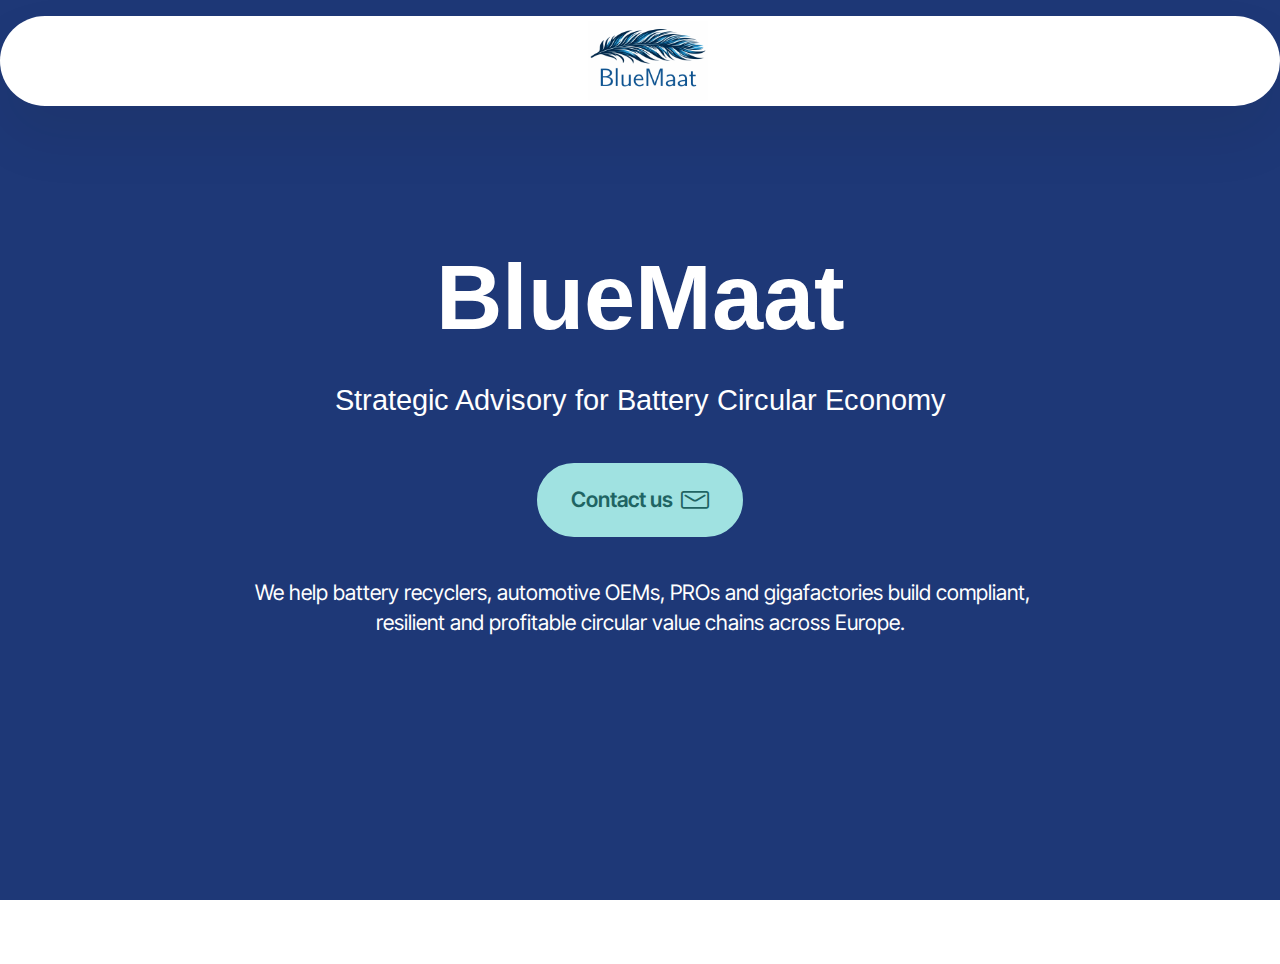
<file: index.html>
<!DOCTYPE html>
<html  >
<head>
  <!-- Site made with Mobirise Website Builder v6.1.12, https://mobirise.com -->
  <meta charset="UTF-8">
  <meta http-equiv="X-UA-Compatible" content="IE=edge">
  <meta name="generator" content="Mobirise v6.1.12, mobirise.com">
  <meta name="viewport" content="width=device-width, initial-scale=1, minimum-scale=1">
  <link rel="shortcut icon" href="assets/images/bluemaat-354x236.png" type="image/x-icon">
  <meta name="description" content="">
  
  
  <title>BlueMaat</title>
  <link rel="stylesheet" href="assets/web/assets/mobirise-icons2/mobirise2.css">
  <link rel="stylesheet" href="assets/web/assets/mobirise-icons-bold/mobirise-icons-bold.css">
  <link rel="stylesheet" href="assets/bootstrap/css/bootstrap.min.css">
  <link rel="stylesheet" href="assets/animatecss/animate.css">
  <link rel="stylesheet" href="assets/dropdown/css/style.css">
  <link rel="stylesheet" href="assets/theme/css/style.css">
  <link rel="preload" href="https://fonts.googleapis.com/css?family=Arimo:400,500,600,700,400i,500i,600i,700i&display=swap" as="style" onload="this.onload=null;this.rel='stylesheet'">
  <noscript><link rel="stylesheet" href="https://fonts.googleapis.com/css?family=Arimo:400,500,600,700,400i,500i,600i,700i&display=swap"></noscript>
  <link rel="preload" href="https://fonts.googleapis.com/css?family=Inter+Tight:100,200,300,400,500,600,700,800,900,100i,200i,300i,400i,500i,600i,700i,800i,900i&display=swap" as="style" onload="this.onload=null;this.rel='stylesheet'">
  <noscript><link rel="stylesheet" href="https://fonts.googleapis.com/css?family=Inter+Tight:100,200,300,400,500,600,700,800,900,100i,200i,300i,400i,500i,600i,700i,800i,900i&display=swap"></noscript>
  <link rel="preload" as="style" href="assets/mobirise/css/mbr-additional.css?v=JJRzpk"><link rel="stylesheet" href="assets/mobirise/css/mbr-additional.css?v=JJRzpk" type="text/css">

  
  
  
</head>
<body>
  
  <section data-bs-version="5.1" class="menu menu3 cid-vcs4sY60rR" once="menu" id="menu03-1l">
	

	<nav class="navbar navbar-dropdown navbar-fixed-top navbar-expand-lg">
		<div class="container">
			<div class="navbar-brand">
				<span class="navbar-logo">
					<a href="https://bluemaat.com">
						<img src="assets/images/bluemaat-354x236.png" alt="BlueMaat" style="height: 5rem;">
					</a>
				</span>
				
			</div>
			
			
		</div>
	</nav>
</section>

<section data-bs-version="5.1" class="header19 cid-vcs36nqGh7 mbr-fullscreen" id="header19-1k">
  

  
  
  <div class="container">
    <div class="row">
      <div class="content-wrap col-12 col-md-9">
        <h2 class="mbr-section-title mbr-fonts-style mb-4 display-1">
          <strong>BlueMaat</strong></h2>
        <p class="mbr-fonts-style mbr-text mb-4 display-5">
          Strategic Advisory for Battery Circular Economy
        </p>
        <div class="mbr-section-btn"><a class="btn btn-warning display-7" href="mailto:shabnam.gholamifard@bluemaat.com?subject=Website%20Contact"><span class="mbrib-letter mbr-iconfont mbr-iconfont-btn"></span>Contact us</a></div>
        <p class="mbr-fonts-style mbr-description mt-4 display-7">&nbsp;We help battery recyclers, automotive OEMs, PROs and gigafactories build compliant, resilient and profitable circular value chains across Europe.<br></p>
      </div>
    </div>
  </div>
</section><section class="display-7" style="padding: 0;align-items: center;justify-content: center;flex-wrap: wrap;    align-content: center;display: flex;position: relative;height: 4rem;"><a href="https://mobiri.se/4550786" style="flex: 1 1;height: 4rem;position: absolute;width: 100%;z-index: 1;"><img alt="" style="height: 4rem;" src="[data-uri]"></a><p style="margin: 0;text-align: center;" class="display-7">&#8204;</p><a style="z-index:1" href="https://mobirise.com/builder/ai-website-builder.html">BlueMaat 2026</a></section><script src="assets/bootstrap/js/bootstrap.bundle.min.js"></script>  <script src="assets/smoothscroll/smooth-scroll.js"></script>  <script src="assets/ytplayer/index.js"></script>  <script src="assets/dropdown/js/navbar-dropdown.js"></script>  <script src="assets/theme/js/script.js"></script>  
  
  
  <input name="animation" type="hidden">
  </body>
</html>
</file>
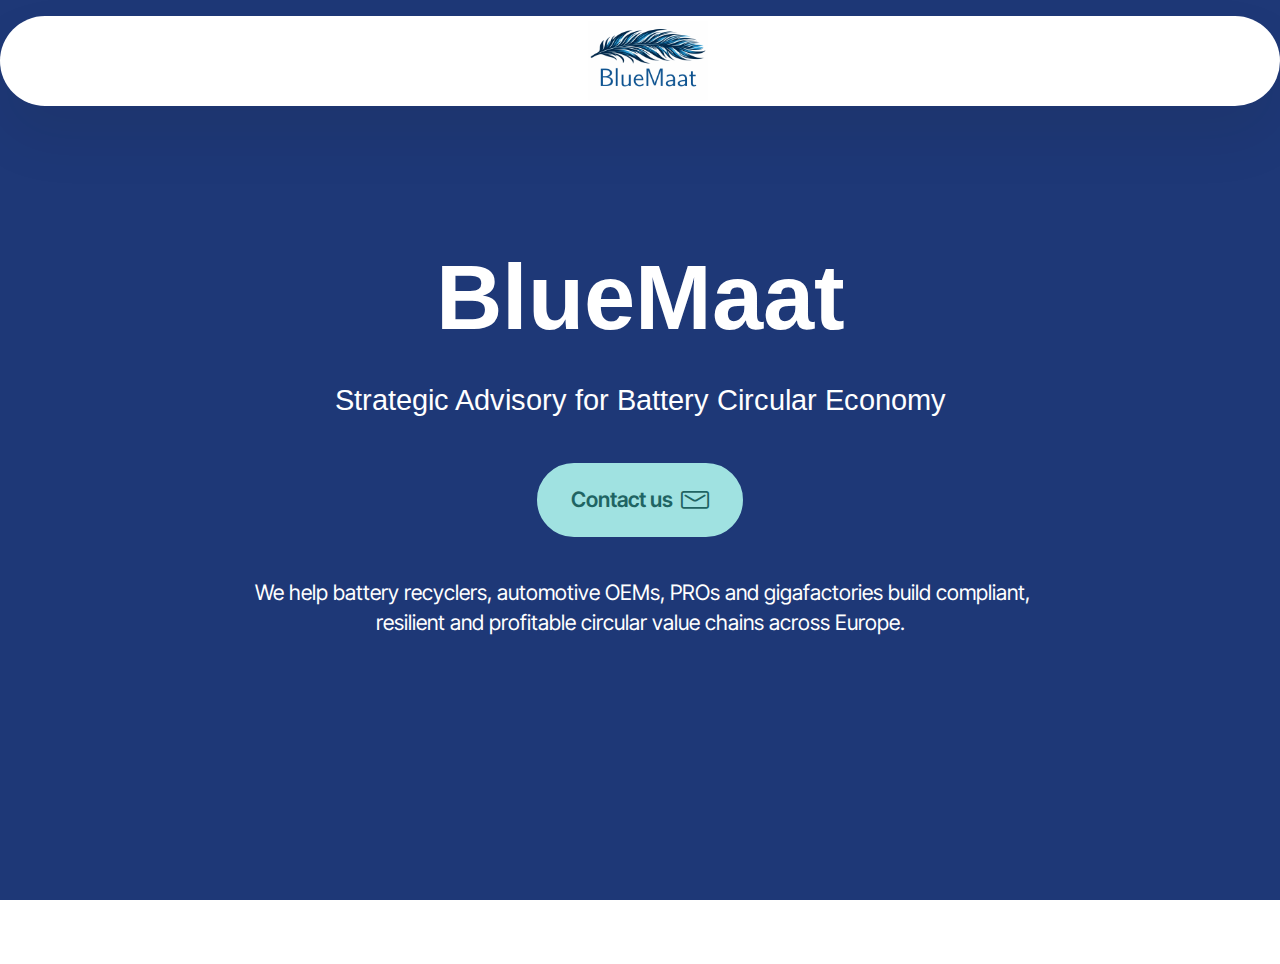
<file: page1.html>
<!DOCTYPE html>
<html  >
<head>
  <!-- Site made with Mobirise Website Builder v6.1.12, https://mobirise.com -->
  <meta charset="UTF-8">
  <meta http-equiv="X-UA-Compatible" content="IE=edge">
  <meta name="generator" content="Mobirise v6.1.12, mobirise.com">
  <meta name="viewport" content="width=device-width, initial-scale=1, minimum-scale=1">
  <link rel="shortcut icon" href="assets/images/bluemaat-354x236.png" type="image/x-icon">
  <meta name="description" content="">
  
  
  <title>Page 1</title>
  <link rel="stylesheet" href="assets/web/assets/mobirise-icons2/mobirise2.css">
  <link rel="stylesheet" href="assets/web/assets/mobirise-icons-bold/mobirise-icons-bold.css">
  <link rel="stylesheet" href="assets/bootstrap/css/bootstrap.min.css">
  <link rel="stylesheet" href="assets/animatecss/animate.css">
  <link rel="stylesheet" href="assets/dropdown/css/style.css">
  <link rel="stylesheet" href="assets/theme/css/style.css">
  <link rel="preload" href="https://fonts.googleapis.com/css?family=Arimo:400,500,600,700,400i,500i,600i,700i&display=swap" as="style" onload="this.onload=null;this.rel='stylesheet'">
  <noscript><link rel="stylesheet" href="https://fonts.googleapis.com/css?family=Arimo:400,500,600,700,400i,500i,600i,700i&display=swap"></noscript>
  <link rel="preload" href="https://fonts.googleapis.com/css?family=Inter+Tight:100,200,300,400,500,600,700,800,900,100i,200i,300i,400i,500i,600i,700i,800i,900i&display=swap" as="style" onload="this.onload=null;this.rel='stylesheet'">
  <noscript><link rel="stylesheet" href="https://fonts.googleapis.com/css?family=Inter+Tight:100,200,300,400,500,600,700,800,900,100i,200i,300i,400i,500i,600i,700i,800i,900i&display=swap"></noscript>
  <link rel="preload" as="style" href="assets/mobirise/css/mbr-additional.css?v=CyubcI"><link rel="stylesheet" href="assets/mobirise/css/mbr-additional.css?v=CyubcI" type="text/css">

  
  
  
</head>
<body>
  
  <section data-bs-version="5.1" class="menu menu3 cid-vcs4sY60rR" once="menu" id="menu03-1l">
	

	<nav class="navbar navbar-dropdown navbar-fixed-top navbar-expand-lg">
		<div class="container">
			<div class="navbar-brand">
				<span class="navbar-logo">
					<a href="https://bluemaat.com">
						<img src="assets/images/bluemaat-354x236.png" alt="BlueMaat" style="height: 5rem;">
					</a>
				</span>
				
			</div>
			
			
		</div>
	</nav>
</section>

<section data-bs-version="5.1" class="header19 cid-vcs36nqGh7 mbr-fullscreen" id="header19-1k">
  

  
  
  <div class="container">
    <div class="row">
      <div class="content-wrap col-12 col-md-9">
        <h2 class="mbr-section-title mbr-fonts-style mb-4 display-1">
          <strong>BlueMaat</strong></h2>
        <p class="mbr-fonts-style mbr-text mb-4 display-5">
          Strategic Advisory for Battery Circular Economy
        </p>
        <div class="mbr-section-btn"><a class="btn btn-warning display-7" href="mailto:shabnam.gholamifard@bluemaat.com?subject=Website%20Contact"><span class="mbrib-letter mbr-iconfont mbr-iconfont-btn"></span>Contact us</a></div>
        <p class="mbr-fonts-style mbr-description mt-4 display-7">&nbsp;We help battery recyclers, automotive OEMs, PROs and gigafactories build compliant, resilient and profitable circular value chains across Europe.<br></p>
      </div>
    </div>
  </div>
</section><section class="display-7" style="padding: 0;align-items: center;justify-content: center;flex-wrap: wrap;    align-content: center;display: flex;position: relative;height: 4rem;"><a href="https://mobiri.se/4550786" style="flex: 1 1;height: 4rem;position: absolute;width: 100%;z-index: 1;"><img alt="" style="height: 4rem;" src="[data-uri]"></a><p style="margin: 0;text-align: center;" class="display-7">&#8204;</p><a style="z-index:1" href="https://mobirise.com/builder/ai-website-generator.html">AI Website Generator</a></section><script src="assets/bootstrap/js/bootstrap.bundle.min.js"></script>  <script src="assets/smoothscroll/smooth-scroll.js"></script>  <script src="assets/ytplayer/index.js"></script>  <script src="assets/dropdown/js/navbar-dropdown.js"></script>  <script src="assets/theme/js/script.js"></script>  
  
  
  <input name="animation" type="hidden">
  </body>
</html>
</file>
<file: assets/web/assets/mobirise-icons2/mobirise2.css>
@font-face {
  font-family: 'Moririse2';
  font-display: swap;
  src:  url('mobirise2.eot?f2bix4');
  src:  url('mobirise2.eot?f2bix4#iefix') format('embedded-opentype'),
    url('mobirise2.woff2?f2bix4') format('woff2'),
    url('mobirise2.woff?f2bix4') format('woff'),
    url('mobirise2.ttf?f2bix4') format('truetype'),
    url('mobirise2.svg?f2bix4#mobirise2') format('svg');
  font-weight: normal;
  font-style: normal;
}

[class^="mobi-"], [class*=" mobi-"] {
  /* use !important to prevent issues with browser extensions that change fonts */
  font-family: 'Moririse2' !important;
  speak: none;
  font-style: normal;
  font-weight: normal;
  font-variant: normal;
  text-transform: none;
  line-height: 1;

  /* Better Font Rendering =========== */
  -webkit-font-smoothing: antialiased;
  -moz-osx-font-smoothing: grayscale;
}

.mobi-mbri-add-submenu:before {
  content: "\e900";
}
.mobi-mbri-alert:before {
  content: "\e901";
}
.mobi-mbri-align-center:before {
  content: "\e902";
}
.mobi-mbri-align-justify:before {
  content: "\e903";
}
.mobi-mbri-align-left:before {
  content: "\e904";
}
.mobi-mbri-align-right:before {
  content: "\e905";
}
.mobi-mbri-android:before {
  content: "\e906";
}
.mobi-mbri-apple:before {
  content: "\e907";
}
.mobi-mbri-arrow-down:before {
  content: "\e908";
}
.mobi-mbri-arrow-next:before {
  content: "\e909";
}
.mobi-mbri-arrow-prev:before {
  content: "\e90a";
}
.mobi-mbri-arrow-up:before {
  content: "\e90b";
}
.mobi-mbri-bold:before {
  content: "\e90c";
}
.mobi-mbri-bookmark:before {
  content: "\e90d";
}
.mobi-mbri-bootstrap:before {
  content: "\e90e";
}
.mobi-mbri-briefcase:before {
  content: "\e90f";
}
.mobi-mbri-browse:before {
  content: "\e910";
}
.mobi-mbri-bulleted-list:before {
  content: "\e911";
}
.mobi-mbri-calendar:before {
  content: "\e912";
}
.mobi-mbri-camera:before {
  content: "\e913";
}
.mobi-mbri-cart-add:before {
  content: "\e914";
}
.mobi-mbri-cart-full:before {
  content: "\e915";
}
.mobi-mbri-cash:before {
  content: "\e916";
}
.mobi-mbri-change-style:before {
  content: "\e917";
}
.mobi-mbri-chat:before {
  content: "\e918";
}
.mobi-mbri-clock:before {
  content: "\e919";
}
.mobi-mbri-close:before {
  content: "\e91a";
}
.mobi-mbri-cloud:before {
  content: "\e91b";
}
.mobi-mbri-code:before {
  content: "\e91c";
}
.mobi-mbri-contact-form:before {
  content: "\e91d";
}
.mobi-mbri-credit-card:before {
  content: "\e91e";
}
.mobi-mbri-cursor-click:before {
  content: "\e91f";
}
.mobi-mbri-cust-feedback:before {
  content: "\e920";
}
.mobi-mbri-database:before {
  content: "\e921";
}
.mobi-mbri-delivery:before {
  content: "\e922";
}
.mobi-mbri-desktop:before {
  content: "\e923";
}
.mobi-mbri-devices:before {
  content: "\e924";
}
.mobi-mbri-down:before {
  content: "\e925";
}
.mobi-mbri-download-2:before {
  content: "\e926";
}
.mobi-mbri-download:before {
  content: "\e927";
}
.mobi-mbri-drag-n-drop-2:before {
  content: "\e928";
}
.mobi-mbri-drag-n-drop:before {
  content: "\e929";
}
.mobi-mbri-edit-2:before {
  content: "\e92a";
}
.mobi-mbri-edit:before {
  content: "\e92b";
}
.mobi-mbri-error:before {
  content: "\e92c";
}
.mobi-mbri-extension:before {
  content: "\e92d";
}
.mobi-mbri-features:before {
  content: "\e92e";
}
.mobi-mbri-file:before {
  content: "\e92f";
}
.mobi-mbri-flag:before {
  content: "\e930";
}
.mobi-mbri-folder:before {
  content: "\e931";
}
.mobi-mbri-gift:before {
  content: "\e932";
}
.mobi-mbri-github:before {
  content: "\e933";
}
.mobi-mbri-globe-2:before {
  content: "\e934";
}
.mobi-mbri-globe:before {
  content: "\e935";
}
.mobi-mbri-growing-chart:before {
  content: "\e936";
}
.mobi-mbri-hearth:before {
  content: "\e937";
}
.mobi-mbri-help:before {
  content: "\e938";
}
.mobi-mbri-home:before {
  content: "\e939";
}
.mobi-mbri-hot-cup:before {
  content: "\e93a";
}
.mobi-mbri-idea:before {
  content: "\e93b";
}
.mobi-mbri-image-gallery:before {
  content: "\e93c";
}
.mobi-mbri-image-slider:before {
  content: "\e93d";
}
.mobi-mbri-info:before {
  content: "\e93e";
}
.mobi-mbri-italic:before {
  content: "\e93f";
}
.mobi-mbri-key:before {
  content: "\e940";
}
.mobi-mbri-laptop:before {
  content: "\e941";
}
.mobi-mbri-layers:before {
  content: "\e942";
}
.mobi-mbri-left-right:before {
  content: "\e943";
}
.mobi-mbri-left:before {
  content: "\e944";
}
.mobi-mbri-letter:before {
  content: "\e945";
}
.mobi-mbri-like:before {
  content: "\e946";
}
.mobi-mbri-link:before {
  content: "\e947";
}
.mobi-mbri-lock:before {
  content: "\e948";
}
.mobi-mbri-login:before {
  content: "\e949";
}
.mobi-mbri-logout:before {
  content: "\e94a";
}
.mobi-mbri-magic-stick:before {
  content: "\e94b";
}
.mobi-mbri-map-pin:before {
  content: "\e94c";
}
.mobi-mbri-menu:before {
  content: "\e94d";
}
.mobi-mbri-mobile-2:before {
  content: "\e94e";
}
.mobi-mbri-mobile-horizontal:before {
  content: "\e94f";
}
.mobi-mbri-mobile:before {
  content: "\e950";
}
.mobi-mbri-mobirise:before {
  content: "\e951";
}
.mobi-mbri-more-horizontal:before {
  content: "\e952";
}
.mobi-mbri-more-vertical:before {
  content: "\e953";
}
.mobi-mbri-music:before {
  content: "\e954";
}
.mobi-mbri-new-file:before {
  content: "\e955";
}
.mobi-mbri-numbered-list:before {
  content: "\e956";
}
.mobi-mbri-opened-folder:before {
  content: "\e957";
}
.mobi-mbri-pages:before {
  content: "\e958";
}
.mobi-mbri-paper-plane:before {
  content: "\e959";
}
.mobi-mbri-paperclip:before {
  content: "\e95a";
}
.mobi-mbri-phone:before {
  content: "\e95b";
}
.mobi-mbri-photo:before {
  content: "\e95c";
}
.mobi-mbri-photos:before {
  content: "\e95d";
}
.mobi-mbri-pin:before {
  content: "\e95e";
}
.mobi-mbri-play:before {
  content: "\e95f";
}
.mobi-mbri-plus:before {
  content: "\e960";
}
.mobi-mbri-preview:before {
  content: "\e961";
}
.mobi-mbri-print:before {
  content: "\e962";
}
.mobi-mbri-protect:before {
  content: "\e963";
}
.mobi-mbri-question:before {
  content: "\e964";
}
.mobi-mbri-quote-left:before {
  content: "\e965";
}
.mobi-mbri-quote-right:before {
  content: "\e966";
}
.mobi-mbri-redo:before {
  content: "\e967";
}
.mobi-mbri-refresh:before {
  content: "\e968";
}
.mobi-mbri-responsive-2:before {
  content: "\e969";
}
.mobi-mbri-responsive:before {
  content: "\e96a";
}
.mobi-mbri-right:before {
  content: "\e96b";
}
.mobi-mbri-rocket:before {
  content: "\e96c";
}
.mobi-mbri-sad-face:before {
  content: "\e96d";
}
.mobi-mbri-sale:before {
  content: "\e96e";
}
.mobi-mbri-save:before {
  content: "\e96f";
}
.mobi-mbri-search:before {
  content: "\e970";
}
.mobi-mbri-setting-2:before {
  content: "\e971";
}
.mobi-mbri-setting-3:before {
  content: "\e972";
}
.mobi-mbri-setting:before {
  content: "\e973";
}
.mobi-mbri-share:before {
  content: "\e974";
}
.mobi-mbri-shopping-bag:before {
  content: "\e975";
}
.mobi-mbri-shopping-basket:before {
  content: "\e976";
}
.mobi-mbri-shopping-cart:before {
  content: "\e977";
}
.mobi-mbri-sites:before {
  content: "\e978";
}
.mobi-mbri-smile-face:before {
  content: "\e979";
}
.mobi-mbri-speed:before {
  content: "\e97a";
}
.mobi-mbri-star:before {
  content: "\e97b";
}
.mobi-mbri-success:before {
  content: "\e97c";
}
.mobi-mbri-sun:before {
  content: "\e97d";
}
.mobi-mbri-sun2:before {
  content: "\e97e";
}
.mobi-mbri-tablet-vertical:before {
  content: "\e97f";
}
.mobi-mbri-tablet:before {
  content: "\e980";
}
.mobi-mbri-target:before {
  content: "\e981";
}
.mobi-mbri-timer:before {
  content: "\e982";
}
.mobi-mbri-to-ftp:before {
  content: "\e983";
}
.mobi-mbri-to-local-drive:before {
  content: "\e984";
}
.mobi-mbri-touch-swipe:before {
  content: "\e985";
}
.mobi-mbri-touch:before {
  content: "\e986";
}
.mobi-mbri-trash:before {
  content: "\e987";
}
.mobi-mbri-underline:before {
  content: "\e988";
}
.mobi-mbri-undo:before {
  content: "\e989";
}
.mobi-mbri-unlink:before {
  content: "\e98a";
}
.mobi-mbri-unlock:before {
  content: "\e98b";
}
.mobi-mbri-up-down:before {
  content: "\e98c";
}
.mobi-mbri-up:before {
  content: "\e98d";
}
.mobi-mbri-update:before {
  content: "\e98e";
}
.mobi-mbri-upload-2:before {
  content: "\e98f";
}
.mobi-mbri-upload:before {
  content: "\e990";
}
.mobi-mbri-user-2:before {
  content: "\e991";
}
.mobi-mbri-user:before {
  content: "\e992";
}
.mobi-mbri-users:before {
  content: "\e993";
}
.mobi-mbri-video-play:before {
  content: "\e994";
}
.mobi-mbri-video:before {
  content: "\e995";
}
.mobi-mbri-watch:before {
  content: "\e996";
}
.mobi-mbri-website-theme-2:before {
  content: "\e997";
}
.mobi-mbri-website-theme:before {
  content: "\e998";
}
.mobi-mbri-wifi:before {
  content: "\e999";
}
.mobi-mbri-windows:before {
  content: "\e99a";
}
.mobi-mbri-zoom-in:before {
  content: "\e99b";
}
.mobi-mbri-zoom-out:before {
  content: "\e99c";
}
</file>
<file: assets/web/assets/mobirise-icons-bold/mobirise-icons-bold.css>
@font-face {
  font-family: 'mobirise-icons-bold';
  font-display: swap;
  src:  url('mobirise-icons-bold.eot?m1l4yr');
  src:  url('mobirise-icons-bold.eot?m1l4yr#iefix') format('embedded-opentype'),
    url('mobirise-icons-bold.woff2?m1l4yr') format('woff2'),
    url('mobirise-icons-bold.woff?m1l4yr') format('woff'),
    url('mobirise-icons-bold.ttf?m1l4yr') format('truetype'),
    url('mobirise-icons-bold.svg?m1l4yr#mobirise-icons-bold') format('svg');
  font-weight: normal;
  font-style: normal;
}

[class^="mbrib-"], [class*="mbrib-"] {
  /* use !important to prevent issues with browser extensions that change fonts */
  font-family: 'mobirise-icons-bold' !important;
  speak: none;
  font-style: normal;
  font-weight: normal;
  font-variant: normal;
  text-transform: none;
  line-height: 1;

  /* Better Font Rendering =========== */
  -webkit-font-smoothing: antialiased;
  -moz-osx-font-smoothing: grayscale;
}

.mbrib-add-submenu:before {
  content: "\e900";
}
.mbrib-alert:before {
  content: "\e901";
}
.mbrib-align-center:before {
  content: "\e902";
}
.mbrib-align-justify:before {
  content: "\e903";
}
.mbrib-align-left:before {
  content: "\e904";
}
.mbrib-align-right:before {
  content: "\e905";
}
.mbrib-android:before {
  content: "\e906";
}
.mbrib-apple:before {
  content: "\e907";
}
.mbrib-arrow-down:before {
  content: "\e908";
}
.mbrib-arrow-next:before {
  content: "\e909";
}
.mbrib-arrow-prev:before {
  content: "\e90a";
}
.mbrib-arrow-up:before {
  content: "\e90b";
}
.mbrib-bold:before {
  content: "\e90c";
}
.mbrib-bookmark:before {
  content: "\e90d";
}
.mbrib-bootstrap:before {
  content: "\e90e";
}
.mbrib-briefcase:before {
  content: "\e90f";
}
.mbrib-browse:before {
  content: "\e910";
}
.mbrib-bulleted-list:before {
  content: "\e911";
}
.mbrib-calendar:before {
  content: "\e912";
}
.mbrib-camera:before {
  content: "\e913";
}
.mbrib-cart-add:before {
  content: "\e914";
}
.mbrib-cart-full:before {
  content: "\e915";
}
.mbrib-cash:before {
  content: "\e916";
}
.mbrib-change-style:before {
  content: "\e917";
}
.mbrib-chat:before {
  content: "\e918";
}
.mbrib-clock:before {
  content: "\e919";
}
.mbrib-close:before {
  content: "\e91a";
}
.mbrib-cloud:before {
  content: "\e91b";
}
.mbrib-code:before {
  content: "\e91c";
}
.mbrib-contact-form:before {
  content: "\e91d";
}
.mbrib-credit-card:before {
  content: "\e91e";
}
.mbrib-cursor-click:before {
  content: "\e91f";
}
.mbrib-cust-feedback:before {
  content: "\e920";
}
.mbrib-database:before {
  content: "\e921";
}
.mbrib-delivery:before {
  content: "\e922";
}
.mbrib-desktop:before {
  content: "\e923";
}
.mbrib-devices:before {
  content: "\e924";
}
.mbrib-down:before {
  content: "\e925";
}
.mbrib-download:before {
  content: "\e926";
}
.mbrib-drag-n-drop:before {
  content: "\e927";
}
.mbrib-drag-n-drop2:before {
  content: "\e928";
}
.mbrib-edit:before {
  content: "\e929";
}
.mbrib-edit2:before {
  content: "\e92a";
}
.mbrib-error:before {
  content: "\e92b";
}
.mbrib-extension:before {
  content: "\e92c";
}
.mbrib-features:before {
  content: "\e92d";
}
.mbrib-file:before {
  content: "\e92e";
}
.mbrib-flag:before {
  content: "\e92f";
}
.mbrib-folder:before {
  content: "\e930";
}
.mbrib-gift:before {
  content: "\e931";
}
.mbrib-github:before {
  content: "\e932";
}
.mbrib-globe-2:before {
  content: "\e933";
}
.mbrib-globe:before {
  content: "\e934";
}
.mbrib-growing-chart:before {
  content: "\e935";
}
.mbrib-hearth:before {
  content: "\e936";
}
.mbrib-help:before {
  content: "\e937";
}
.mbrib-home:before {
  content: "\e938";
}
.mbrib-hot-cup:before {
  content: "\e939";
}
.mbrib-idea:before {
  content: "\e93a";
}
.mbrib-image-gallery:before {
  content: "\e93b";
}
.mbrib-image-slider:before {
  content: "\e93c";
}
.mbrib-info:before {
  content: "\e93d";
}
.mbrib-italic:before {
  content: "\e93e";
}
.mbrib-key:before {
  content: "\e93f";
}
.mbrib-laptop:before {
  content: "\e940";
}
.mbrib-layers:before {
  content: "\e941";
}
.mbrib-left-right:before {
  content: "\e942";
}
.mbrib-left:before {
  content: "\e943";
}
.mbrib-letter:before {
  content: "\e944";
}
.mbrib-like:before {
  content: "\e945";
}
.mbrib-link:before {
  content: "\e946";
}
.mbrib-lock:before {
  content: "\e947";
}
.mbrib-login:before {
  content: "\e948";
}
.mbrib-logout:before {
  content: "\e949";
}
.mbrib-magic-stick:before {
  content: "\e94a";
}
.mbrib-map-pin:before {
  content: "\e94b";
}
.mbrib-menu:before {
  content: "\e94c";
}
.mbrib-mobile:before {
  content: "\e94d";
}
.mbrib-mobile2:before {
  content: "\e94e";
}
.mbrib-mobirise:before {
  content: "\e94f";
}
.mbrib-more-horizontal:before {
  content: "\e950";
}
.mbrib-more-vertical:before {
  content: "\e951";
}
.mbrib-music:before {
  content: "\e952";
}
.mbrib-new-file:before {
  content: "\e953";
}
.mbrib-numbered-list:before {
  content: "\e954";
}
.mbrib-opened-folder:before {
  content: "\e955";
}
.mbrib-pages:before {
  content: "\e956";
}
.mbrib-paper-plane:before {
  content: "\e957";
}
.mbrib-paperclip:before {
  content: "\e958";
}
.mbrib-photo:before {
  content: "\e959";
}
.mbrib-photos:before {
  content: "\e95a";
}
.mbrib-pin:before {
  content: "\e95b";
}
.mbrib-play:before {
  content: "\e95c";
}
.mbrib-plus:before {
  content: "\e95d";
}
.mbrib-preview:before {
  content: "\e95e";
}
.mbrib-print:before {
  content: "\e95f";
}
.mbrib-protect:before {
  content: "\e960";
}
.mbrib-question:before {
  content: "\e961";
}
.mbrib-quote-left:before {
  content: "\e962";
}
.mbrib-quote-right:before {
  content: "\e963";
}
.mbrib-redo:before {
  content: "\e964";
}
.mbrib-refresh:before {
  content: "\e965";
}
.mbrib-responsive:before {
  content: "\e966";
}
.mbrib-right:before {
  content: "\e967";
}
.mbrib-rocket:before {
  content: "\e968";
}
.mbrib-sad-face:before {
  content: "\e969";
}
.mbrib-sale:before {
  content: "\e96a";
}
.mbrib-save:before {
  content: "\e96b";
}
.mbrib-search:before {
  content: "\e96c";
}
.mbrib-setting:before {
  content: "\e96d";
}
.mbrib-setting2:before {
  content: "\e96e";
}
.mbrib-setting3:before {
  content: "\e96f";
}
.mbrib-share:before {
  content: "\e970";
}
.mbrib-shopping-bag:before {
  content: "\e971";
}
.mbrib-shopping-basket:before {
  content: "\e972";
}
.mbrib-shopping-cart:before {
  content: "\e973";
}
.mbrib-sites:before {
  content: "\e974";
}
.mbrib-smile-face:before {
  content: "\e975";
}
.mbrib-speed:before {
  content: "\e976";
}
.mbrib-star:before {
  content: "\e977";
}
.mbrib-success:before {
  content: "\e978";
}
.mbrib-sun:before {
  content: "\e979";
}
.mbrib-sun2:before {
  content: "\e97a";
}
.mbrib-tablet-vertical:before {
  content: "\e97b";
}
.mbrib-tablet:before {
  content: "\e97c";
}
.mbrib-target:before {
  content: "\e97d";
}
.mbrib-timer:before {
  content: "\e97e";
}
.mbrib-to-ftp:before {
  content: "\e97f";
}
.mbrib-to-local-drive:before {
  content: "\e980";
}
.mbrib-touch-swipe:before {
  content: "\e981";
}
.mbrib-touch:before {
  content: "\e982";
}
.mbrib-trash:before {
  content: "\e983";
}
.mbrib-underline:before {
  content: "\e984";
}
.mbrib-undo:before {
  content: "\e985";
}
.mbrib-unlink:before {
  content: "\e986";
}
.mbrib-unlock:before {
  content: "\e987";
}
.mbrib-up-down:before {
  content: "\e988";
}
.mbrib-up:before {
  content: "\e989";
}
.mbrib-update:before {
  content: "\e98a";
}
.mbrib-upload:before {
  content: "\e98b";
}
.mbrib-user:before {
  content: "\e98c";
}
.mbrib-user2:before {
  content: "\e98d";
}
.mbrib-users:before {
  content: "\e98e";
}
.mbrib-video-play:before {
  content: "\e98f";
}
.mbrib-video:before {
  content: "\e990";
}
.mbrib-watch:before {
  content: "\e991";
}
.mbrib-website-theme:before {
  content: "\e992";
}
.mbrib-wifi:before {
  content: "\e993";
}
.mbrib-windows:before {
  content: "\e994";
}
.mbrib-zoom-out:before {
  content: "\e995";
}
</file>
<file: assets/dropdown/css/style.css>
.navbar-dropdown {
  left: 0;
  padding: 0;
  position: absolute;
  right: 0;
  top: 0;
  transition: all 0.45s ease;
  z-index: 1030;
  background: #282828; }
  .navbar-dropdown .navbar-logo {
    margin-right: 0.8rem;
    transition: margin 0.3s ease-in-out;
    vertical-align: middle; }
    .navbar-dropdown .navbar-logo img {
      height: 3.125rem;
      transition: all 0.3s ease-in-out; }
    .navbar-dropdown .navbar-logo.mbr-iconfont {
      font-size: 3.125rem;
      line-height: 3.125rem; }
  .navbar-dropdown .navbar-caption {
    font-weight: 700;
    white-space: normal;
    vertical-align: -4px;
    line-height: 3.125rem !important; }
    .navbar-dropdown .navbar-caption, .navbar-dropdown .navbar-caption:hover {
      color: inherit;
      text-decoration: none; }
  .navbar-dropdown .mbr-iconfont + .navbar-caption {
    vertical-align: -1px; }
  .navbar-dropdown.navbar-fixed-top {
    position: fixed; }
  .navbar-dropdown .navbar-brand span {
    vertical-align: -4px; }
  .navbar-dropdown.bg-color.transparent {
    background: none; }
  .navbar-dropdown.navbar-short .navbar-brand {
    padding: 0.625rem 0; }
    .navbar-dropdown.navbar-short .navbar-brand span {
      vertical-align: -1px; }
  .navbar-dropdown.navbar-short .navbar-caption {
    line-height: 2.375rem !important;
    vertical-align: -2px; }
  .navbar-dropdown.navbar-short .navbar-logo {
    margin-right: 0.5rem; }
    .navbar-dropdown.navbar-short .navbar-logo img {
      height: 2.375rem; }
    .navbar-dropdown.navbar-short .navbar-logo.mbr-iconfont {
      font-size: 2.375rem;
      line-height: 2.375rem; }
  .navbar-dropdown.navbar-short .mbr-table-cell {
    height: 3.625rem; }
  .navbar-dropdown .navbar-close {
    left: 0.6875rem;
    position: fixed;
    top: 0.75rem;
    z-index: 1000; }
  .navbar-dropdown .hamburger-icon {
    content: "";
    display: inline-block;
    vertical-align: middle;
    width: 16px;
    -webkit-box-shadow: 0 -6px 0 1px #282828,0 0 0 1px #282828,0 6px 0 1px #282828;
    -moz-box-shadow: 0 -6px 0 1px #282828,0 0 0 1px #282828,0 6px 0 1px #282828;
    box-shadow: 0 -6px 0 1px #282828,0 0 0 1px #282828,0 6px 0 1px #282828; }

.dropdown-menu .dropdown-toggle[data-toggle="dropdown-submenu"]::after {
  border-bottom: 0.35em solid transparent;
  border-left: 0.35em solid;
  border-right: 0;
  border-top: 0.35em solid transparent;
  margin-left: 0.3rem; }

.dropdown-menu .dropdown-item:focus {
  outline: 0; }

.nav-dropdown {
  font-size: 0.75rem;
  font-weight: 500;
  height: auto !important; }
  .nav-dropdown .nav-btn {
    padding-left: 1rem; }
  .nav-dropdown .link {
    margin: .667em 1.667em;
    font-weight: 500;
    padding: 0;
    transition: color .2s ease-in-out; }
    .nav-dropdown .link.dropdown-toggle {
      margin-right: 2.583em; }
      .nav-dropdown .link.dropdown-toggle::after {
        margin-left: .25rem;
        border-top: 0.35em solid;
        border-right: 0.35em solid transparent;
        border-left: 0.35em solid transparent;
        border-bottom: 0; }
      .nav-dropdown .link.dropdown-toggle[aria-expanded="true"] {
        margin: 0;
        padding: 0.667em 3.263em  0.667em 1.667em; }
  .nav-dropdown .link::after,
  .nav-dropdown .dropdown-item::after {
    color: inherit; }
  .nav-dropdown .btn {
    font-size: 0.75rem;
    font-weight: 700;
    letter-spacing: 0;
    margin-bottom: 0;
    padding-left: 1.25rem;
    padding-right: 1.25rem; }
  .nav-dropdown .dropdown-menu {
    border-radius: 0;
    border: 0;
    left: 0;
    margin: 0;
    padding-bottom: 1.25rem;
    padding-top: 1.25rem;
    position: relative; }
  .nav-dropdown .dropdown-submenu {
    margin-left: 0.125rem;
    top: 0; }
  .nav-dropdown .dropdown-item {
    font-weight: 500;
    line-height: 2;
    padding: 0.3846em 4.615em 0.3846em 1.5385em;
    position: relative;
    transition: color .2s ease-in-out, background-color .2s ease-in-out; }
    .nav-dropdown .dropdown-item::after {
      margin-top: -0.3077em;
      position: absolute;
      right: 1.1538em;
      top: 50%; }
    .nav-dropdown .dropdown-item:focus, .nav-dropdown .dropdown-item:hover {
      background: none; }

@media (max-width: 767px) {
  .nav-dropdown.navbar-toggleable-sm {
    bottom: 0;
    display: none;
    left: 0;
    overflow-x: hidden;
    position: fixed;
    top: 0;
    transform: translateX(-100%);
    -ms-transform: translateX(-100%);
    -webkit-transform: translateX(-100%);
    width: 18.75rem;
    z-index: 999; } }
.nav-dropdown.navbar-toggleable-xl {
  bottom: 0;
  display: none;
  left: 0;
  overflow-x: hidden;
  position: fixed;
  top: 0;
  transform: translateX(-100%);
  -ms-transform: translateX(-100%);
  -webkit-transform: translateX(-100%);
  width: 18.75rem;
  z-index: 999; }

.nav-dropdown-sm {
  display: block !important;
  overflow-x: hidden;
  overflow: auto;
  padding-top: 3.875rem; }
  .nav-dropdown-sm::after {
    content: "";
    display: block;
    height: 3rem;
    width: 100%; }
  .nav-dropdown-sm.collapse.in ~ .navbar-close {
    display: block !important; }
  .nav-dropdown-sm.collapsing, .nav-dropdown-sm.collapse.in {
    transform: translateX(0);
    -ms-transform: translateX(0);
    -webkit-transform: translateX(0);
    transition: all 0.25s ease-out;
    -webkit-transition: all 0.25s ease-out;
    background: #282828; }
  .nav-dropdown-sm.collapsing[aria-expanded="false"] {
    transform: translateX(-100%);
    -ms-transform: translateX(-100%);
    -webkit-transform: translateX(-100%); }
  .nav-dropdown-sm .nav-item {
    display: block;
    margin-left: 0 !important;
    padding-left: 0; }
  .nav-dropdown-sm .link,
  .nav-dropdown-sm .dropdown-item {
    border-top: 1px dotted rgba(255, 255, 255, 0.1);
    font-size: 0.8125rem;
    line-height: 1.6;
    margin: 0 !important;
    padding: 0.875rem 2.4rem 0.875rem 1.5625rem !important;
    position: relative;
    white-space: normal; }
    .nav-dropdown-sm .link:focus, .nav-dropdown-sm .link:hover,
    .nav-dropdown-sm .dropdown-item:focus,
    .nav-dropdown-sm .dropdown-item:hover {
      background: rgba(0, 0, 0, 0.2) !important;
      color: #c0a375; }
  .nav-dropdown-sm .nav-btn {
    position: relative;
    padding: 1.5625rem 1.5625rem 0 1.5625rem; }
    .nav-dropdown-sm .nav-btn::before {
      border-top: 1px dotted rgba(255, 255, 255, 0.1);
      content: "";
      left: 0;
      position: absolute;
      top: 0;
      width: 100%; }
    .nav-dropdown-sm .nav-btn + .nav-btn {
      padding-top: 0.625rem; }
      .nav-dropdown-sm .nav-btn + .nav-btn::before {
        display: none; }
  .nav-dropdown-sm .btn {
    padding: 0.625rem 0; }
  .nav-dropdown-sm .dropdown-toggle[data-toggle="dropdown-submenu"]::after {
    margin-left: .25rem;
    border-top: 0.35em solid;
    border-right: 0.35em solid transparent;
    border-left: 0.35em solid transparent;
    border-bottom: 0; }
  .nav-dropdown-sm .dropdown-toggle[data-toggle="dropdown-submenu"][aria-expanded="true"]::after {
    border-top: 0;
    border-right: 0.35em solid transparent;
    border-left: 0.35em solid transparent;
    border-bottom: 0.35em solid; }
  .nav-dropdown-sm .dropdown-menu {
    margin: 0;
    padding: 0;
    position: relative;
    top: 0;
    left: 0;
    width: 100%;
    border: 0;
    float: none;
    border-radius: 0;
    background: none; }
  .nav-dropdown-sm .dropdown-submenu {
    left: 100%;
    margin-left: 0.125rem;
    margin-top: -1.25rem;
    top: 0; }

.navbar-toggleable-sm .nav-dropdown .dropdown-menu {
  position: absolute; }

.navbar-toggleable-sm .nav-dropdown .dropdown-submenu {
  left: 100%;
  margin-left: 0.125rem;
  margin-top: -1.25rem;
  top: 0; }

.navbar-toggleable-sm.opened .nav-dropdown .dropdown-menu {
  position: relative; }

.navbar-toggleable-sm.opened .nav-dropdown .dropdown-submenu {
  left: 0;
  margin-left: 00rem;
  margin-top: 0rem;
  top: 0; }

.is-builder .nav-dropdown.collapsing {
  transition: none !important; }
</file>
<file: assets/theme/css/style.css>
@charset "UTF-8";
section {
  background-color: #ffffff;
}

body {
  font-style: normal;
  line-height: 1.5;
  font-weight: 400;
  color: #232323;
  position: relative;
}

button {
  background-color: transparent;
  border-color: transparent;
}

.embla__button,
.carousel-control {
  background-color: #edefea !important;
  opacity: 0.8 !important;
  color: #464845 !important;
  border-color: #edefea !important;
}

.carousel .close,
.modalWindow .close {
  background-color: #edefea !important;
  color: #464845 !important;
  border-color: #edefea !important;
  opacity: 0.8 !important;
}

.carousel .close:hover,
.modalWindow .close:hover {
  opacity: 1 !important;
}

.carousel-indicators li {
  background-color: #edefea !important;
  border: 2px solid #464845 !important;
}

.carousel-indicators li:hover,
.carousel-indicators li:active {
  opacity: 0.8 !important;
}

.embla__button:hover,
.carousel-control:hover {
  background-color: #edefea !important;
  opacity: 1 !important;
}

.modalWindow-video-container {
  height: 80%;
}

section,
.container,
.container-fluid {
  position: relative;
  word-wrap: break-word;
}

a.mbr-iconfont:hover {
  text-decoration: none;
}

.article .lead p,
.article .lead ul,
.article .lead ol,
.article .lead pre,
.article .lead blockquote {
  margin-bottom: 0;
}

a {
  font-style: normal;
  font-weight: 400;
  cursor: pointer;
}
a, a:hover {
  text-decoration: none;
}

.mbr-section-title {
  font-style: normal;
  line-height: 1.3;
}

.mbr-section-subtitle {
  line-height: 1.3;
}

.mbr-text {
  font-style: normal;
  line-height: 1.7;
}

h1,
h2,
h3,
h4,
h5,
h6,
.display-1,
.display-2,
.display-4,
.display-5,
.display-7,
span,
p,
a {
  line-height: 1;
  word-break: break-word;
  word-wrap: break-word;
  font-weight: 400;
}

b,
strong {
  font-weight: bold;
}

input:-webkit-autofill, input:-webkit-autofill:hover, input:-webkit-autofill:focus, input:-webkit-autofill:active {
  transition-delay: 9999s;
  -webkit-transition-property: background-color, color;
  transition-property: background-color, color;
}

textarea[type=hidden] {
  display: none;
}

section {
  background-position: 50% 50%;
  background-repeat: no-repeat;
  background-size: cover;
}
section .mbr-background-video,
section .mbr-background-video-preview {
  position: absolute;
  bottom: 0;
  left: 0;
  right: 0;
  top: 0;
}

.hidden {
  visibility: hidden;
}

.mbr-z-index20 {
  z-index: 20;
}

/*! Base colors */
.mbr-white {
  color: #ffffff;
}

.mbr-black {
  color: #111111;
}

.mbr-bg-white {
  background-color: #ffffff;
}

.mbr-bg-black {
  background-color: #000000;
}

/*! Text-aligns */
.align-left {
  text-align: left;
}

.align-center {
  text-align: center;
}

.align-right {
  text-align: right;
}

/*! Font-weight  */
.mbr-light {
  font-weight: 300;
}

.mbr-regular {
  font-weight: 400;
}

.mbr-semibold {
  font-weight: 500;
}

.mbr-bold {
  font-weight: 700;
}

/*! Media  */
.media-content {
  flex-basis: 100%;
}

.media-container-row {
  display: flex;
  flex-direction: row;
  flex-wrap: wrap;
  justify-content: center;
  align-content: center;
  align-items: start;
}
.media-container-row .media-size-item {
  width: 400px;
}

.media-container-column {
  display: flex;
  flex-direction: column;
  flex-wrap: wrap;
  justify-content: center;
  align-content: center;
  align-items: stretch;
}
.media-container-column > * {
  width: 100%;
}

@media (min-width: 992px) {
  .media-container-row {
    flex-wrap: nowrap;
  }
}
figure {
  margin-bottom: 0;
  overflow: hidden;
}

figure[mbr-media-size] {
  transition: width 0.1s;
}

img,
iframe {
  display: block;
  width: 100%;
}

.card {
  background-color: transparent;
  border: none;
}

.card-box {
  width: 100%;
}

.card-img {
  text-align: center;
  flex-shrink: 0;
  -webkit-flex-shrink: 0;
}

.media {
  max-width: 100%;
  margin: 0 auto;
}

.mbr-figure {
  align-self: center;
}

.media-container > div {
  max-width: 100%;
}

.mbr-figure img,
.card-img img {
  width: 100%;
}

@media (max-width: 991px) {
  .media-size-item {
    width: auto !important;
  }
  .media {
    width: auto;
  }
  .mbr-figure {
    width: 100% !important;
  }
}
/*! Buttons */
.mbr-section-btn {
  margin-left: -0.6rem;
  margin-right: -0.6rem;
  font-size: 0;
}

.btn {
  font-weight: 600;
  border-width: 1px;
  font-style: normal;
  margin: 0.6rem 0.6rem;
  white-space: normal;
  transition: all 0.2s ease-in-out;
  display: inline-flex;
  align-items: center;
  justify-content: center;
  word-break: break-word;
}

.btn-sm {
  font-weight: 600;
  letter-spacing: 0px;
  transition: all 0.3s ease-in-out;
}

.btn-md {
  font-weight: 600;
  letter-spacing: 0px;
  transition: all 0.3s ease-in-out;
}

.btn-lg {
  font-weight: 600;
  letter-spacing: 0px;
  transition: all 0.3s ease-in-out;
}

.btn-form {
  margin: 0;
}
.btn-form:hover {
  cursor: pointer;
}

nav .mbr-section-btn {
  margin-left: 0rem;
  margin-right: 0rem;
}

/*! Btn icon margin */
.btn .mbr-iconfont,
.btn.btn-sm .mbr-iconfont {
  order: 1;
  cursor: pointer;
  margin-left: 0.5rem;
  vertical-align: sub;
}

.btn.btn-md .mbr-iconfont,
.btn.btn-md .mbr-iconfont {
  margin-left: 0.8rem;
}

.mbr-regular {
  font-weight: 400;
}

.mbr-semibold {
  font-weight: 500;
}

.mbr-bold {
  font-weight: 700;
}

[type=submit] {
  -webkit-appearance: none;
}

/*! Full-screen */
.mbr-fullscreen .mbr-overlay {
  min-height: 100vh;
}

.mbr-fullscreen {
  display: flex;
  display: -moz-flex;
  display: -ms-flex;
  display: -o-flex;
  align-items: center;
  min-height: 100vh;
  padding-top: 3rem;
  padding-bottom: 3rem;
}

/*! Map */
.map {
  height: 25rem;
  position: relative;
}
.map iframe {
  width: 100%;
  height: 100%;
}

/*! Scroll to top arrow */
.mbr-arrow-up {
  bottom: 25px;
  right: 90px;
  position: fixed;
  text-align: right;
  z-index: 5000;
  color: #ffffff;
  font-size: 22px;
}

.mbr-arrow-up a {
  background: rgba(0, 0, 0, 0.2);
  border-radius: 50%;
  color: #fff;
  display: inline-block;
  height: 60px;
  width: 60px;
  border: 2px solid #fff;
  outline-style: none !important;
  position: relative;
  text-decoration: none;
  transition: all 0.3s ease-in-out;
  cursor: pointer;
  text-align: center;
}
.mbr-arrow-up a:hover {
  background-color: rgba(0, 0, 0, 0.4);
}
.mbr-arrow-up a i {
  line-height: 60px;
}

.mbr-arrow-up-icon {
  display: block;
  color: #fff;
}

.mbr-arrow-up-icon::before {
  content: "›";
  display: inline-block;
  font-family: serif;
  font-size: 22px;
  line-height: 1;
  font-style: normal;
  position: relative;
  top: 6px;
  left: -4px;
  transform: rotate(-90deg);
}

/*! Arrow Down */
.mbr-arrow {
  position: absolute;
  bottom: 45px;
  left: 50%;
  width: 60px;
  height: 60px;
  cursor: pointer;
  background-color: rgba(80, 80, 80, 0.5);
  border-radius: 50%;
  transform: translateX(-50%);
}
@media (max-width: 767px) {
  .mbr-arrow {
    display: none;
  }
}
.mbr-arrow > a {
  display: inline-block;
  text-decoration: none;
  outline-style: none;
  animation: arrowdown 1.7s ease-in-out infinite;
  color: #ffffff;
}
.mbr-arrow > a > i {
  position: absolute;
  top: -2px;
  left: 15px;
  font-size: 2rem;
}

#scrollToTop a i::before {
  content: "";
  position: absolute;
  display: block;
  border-bottom: 2.5px solid #fff;
  border-left: 2.5px solid #fff;
  width: 27.8%;
  height: 27.8%;
  left: 50%;
  top: 51%;
  transform: translateY(-30%) translateX(-50%) rotate(135deg);
}

@keyframes arrowdown {
  0% {
    transform: translateY(0px);
  }
  50% {
    transform: translateY(-5px);
  }
  100% {
    transform: translateY(0px);
  }
}
@media (max-width: 500px) {
  .mbr-arrow-up {
    left: 0;
    right: 0;
    text-align: center;
  }
}
/*Gradients animation*/
@keyframes gradient-animation {
  from {
    background-position: 0% 100%;
    animation-timing-function: ease-in-out;
  }
  to {
    background-position: 100% 0%;
    animation-timing-function: ease-in-out;
  }
}
.bg-gradient {
  background-size: 200% 200%;
  animation: gradient-animation 5s infinite alternate;
  -webkit-animation: gradient-animation 5s infinite alternate;
}

.menu .navbar-brand {
  display: -webkit-flex;
}
.menu .navbar-brand span {
  display: flex;
  display: -webkit-flex;
}
.menu .navbar-brand .navbar-caption-wrap {
  display: -webkit-flex;
}
.menu .navbar-brand .navbar-logo img {
  display: -webkit-flex;
  width: auto;
}
@media (min-width: 768px) and (max-width: 991px) {
  .menu .navbar-toggleable-sm .navbar-nav {
    display: -ms-flexbox;
  }
}
@media (max-width: 991px) {
  .menu .navbar-collapse {
    max-height: 93.5vh;
  }
  .menu .navbar-collapse.show {
    overflow: auto;
  }
}
@media (min-width: 992px) {
  .menu .navbar-nav.nav-dropdown {
    display: -webkit-flex;
  }
  .menu .navbar-toggleable-sm .navbar-collapse {
    display: -webkit-flex !important;
  }
  .menu .collapsed .navbar-collapse {
    max-height: 93.5vh;
  }
  .menu .collapsed .navbar-collapse.show {
    overflow: auto;
  }
}
@media (max-width: 767px) {
  .menu .navbar-collapse {
    max-height: 80vh;
  }
}

.nav-link .mbr-iconfont {
  margin-right: 0.5rem;
}

.navbar {
  display: -webkit-flex;
  -webkit-flex-wrap: wrap;
  -webkit-align-items: center;
  -webkit-justify-content: space-between;
}

.navbar-collapse {
  -webkit-flex-basis: 100%;
  -webkit-flex-grow: 1;
  -webkit-align-items: center;
}

.nav-dropdown .link {
  padding: 0.667em 1.667em !important;
  margin: 0 !important;
}

.nav {
  display: -webkit-flex;
  -webkit-flex-wrap: wrap;
}

.row {
  display: -webkit-flex;
  -webkit-flex-wrap: wrap;
}

.justify-content-center {
  -webkit-justify-content: center;
}

.form-inline {
  display: -webkit-flex;
}

.card-wrapper {
  -webkit-flex: 1;
}

.carousel-control {
  z-index: 10;
  display: -webkit-flex;
}

.carousel-controls {
  display: -webkit-flex;
}

.media {
  display: -webkit-flex;
}

.form-group:focus {
  outline: none;
}

.jq-selectbox__select {
  padding: 7px 0;
  position: relative;
}

.jq-selectbox__dropdown {
  overflow: hidden;
  border-radius: 10px;
  position: absolute;
  top: 100%;
  left: 0 !important;
  width: 100% !important;
}

.jq-selectbox__trigger-arrow {
  right: 0;
  transform: translateY(-50%);
}

.jq-selectbox li {
  padding: 1.07em 0.5em;
}

input[type=range] {
  padding-left: 0 !important;
  padding-right: 0 !important;
}

.modal-dialog,
.modal-content {
  height: 100%;
}

.modal-dialog .carousel-inner {
  height: calc(100vh - 1.75rem);
}
@media (max-width: 575px) {
  .modal-dialog .carousel-inner {
    height: calc(100vh - 1rem);
  }
}

.carousel-item {
  text-align: center;
}

.carousel-item img {
  margin: auto;
}

.navbar-toggler {
  align-self: flex-start;
  padding: 0.25rem 0.75rem;
  font-size: 1.25rem;
  line-height: 1;
  background: transparent;
  border: 1px solid transparent;
  border-radius: 0.25rem;
}

.navbar-toggler:focus,
.navbar-toggler:hover {
  text-decoration: none;
  box-shadow: none;
}

.navbar-toggler-icon {
  display: inline-block;
  width: 1.5em;
  height: 1.5em;
  vertical-align: middle;
  content: "";
  background: no-repeat center center;
  background-size: 100% 100%;
}

.navbar-toggler-left {
  position: absolute;
  left: 1rem;
}

.navbar-toggler-right {
  position: absolute;
  right: 1rem;
}

.card-img {
  width: auto;
}

.menu .navbar.collapsed:not(.beta-menu) {
  flex-direction: column;
}

.carousel-item.active,
.carousel-item-next,
.carousel-item-prev {
  display: flex;
}

.note-air-layout .dropup .dropdown-menu,
.note-air-layout .navbar-fixed-bottom .dropdown .dropdown-menu {
  bottom: initial !important;
}

html,
body {
  height: auto;
  min-height: 100vh;
}

.dropup .dropdown-toggle::after {
  display: none;
}

.form-asterisk {
  font-family: initial;
  position: absolute;
  top: -2px;
  font-weight: normal;
}

.form-control-label {
  position: relative;
  cursor: pointer;
  margin-bottom: 0.357em;
  padding: 0;
}

.alert {
  color: #ffffff;
  border-radius: 0;
  border: 0;
  font-size: 1.1rem;
  line-height: 1.5;
  margin-bottom: 1.875rem;
  padding: 1.25rem;
  position: relative;
  text-align: center;
}
.alert.alert-form::after {
  background-color: inherit;
  bottom: -7px;
  content: "";
  display: block;
  height: 14px;
  left: 50%;
  margin-left: -7px;
  position: absolute;
  transform: rotate(45deg);
  width: 14px;
}

.form-control {
  background-color: #ffffff;
  background-clip: border-box;
  color: #232323;
  line-height: 1rem !important;
  height: auto;
  padding: 1.2rem 2rem;
  transition: border-color 0.25s ease 0s;
  border: 1px solid transparent !important;
  border-radius: 4px;
  box-shadow: rgba(0, 0, 0, 0.07) 0px 1px 1px 0px, rgba(0, 0, 0, 0.07) 0px 1px 3px 0px, rgba(0, 0, 0, 0.03) 0px 0px 0px 1px;
}
.form-active .form-control:invalid {
  border-color: red;
}

.row > * {
  padding-right: 1rem;
  padding-left: 1rem;
}

form .row {
  margin-left: -0.6rem;
  margin-right: -0.6rem;
}
form .row [class*=col] {
  padding-left: 0.6rem;
  padding-right: 0.6rem;
}

form .mbr-section-btn {
  padding-left: 0.6rem;
  padding-right: 0.6rem;
}

form .form-check-input {
  margin-top: 0.5;
}

textarea.form-control {
  line-height: 1.5rem !important;
}

.form-group {
  margin-bottom: 1.2rem;
}

.form-control,
form .btn {
  min-height: 48px;
}

.gdpr-block label span.textGDPR input[name=gdpr] {
  top: 7px;
}

.form-control:focus {
  box-shadow: none;
}

:focus {
  outline: none;
}

.mbr-overlay {
  background-color: #000;
  bottom: 0;
  left: 0;
  opacity: 0.5;
  position: absolute;
  right: 0;
  top: 0;
  z-index: 0;
  pointer-events: none;
}

blockquote {
  font-style: italic;
  padding: 3rem;
  font-size: 1.09rem;
  position: relative;
  border-left: 3px solid;
}

ul,
ol,
pre,
blockquote {
  margin-bottom: 2.3125rem;
}

.mt-4 {
  margin-top: 2rem !important;
}

.mb-4 {
  margin-bottom: 2rem !important;
}

.container,
.container-fluid {
  padding-left: 16px;
  padding-right: 16px;
}

.row {
  margin-left: -16px;
  margin-right: -16px;
}
.row > [class*=col] {
  padding-left: 16px;
  padding-right: 16px;
}

@media (min-width: 992px) {
  .container-fluid {
    padding-left: 32px;
    padding-right: 32px;
  }
}
@media (max-width: 991px) {
  .mbr-container {
    padding-left: 16px;
    padding-right: 16px;
  }
}
.app-video-wrapper > img {
  opacity: 1;
}

.app-video-wrapper {
  background: transparent;
}

.item {
  position: relative;
}

.dropdown-menu .dropdown-menu {
  left: 100%;
}

.dropdown-item + .dropdown-menu {
  display: none;
}

.dropdown-item:hover + .dropdown-menu,
.dropdown-menu:hover {
  display: block;
}

@media (min-aspect-ratio: 16/9) {
  .mbr-video-foreground {
    height: 300% !important;
    top: -100% !important;
  }
}
@media (max-aspect-ratio: 16/9) {
  .mbr-video-foreground {
    width: 300% !important;
    left: -100% !important;
  }
}.engine {
	position: absolute;
	text-indent: -2400px;
	text-align: center;
	padding: 0;
	top: 0;
	left: -2400px;
}
</file>
<file: assets/mobirise/css/mbr-additional.css>
.btn {
  border-width: 2px;
}
img,
.card-wrap,
.card-wrapper,
.video-wrapper,
.mbr-figure iframe,
.google-map iframe,
.slide-content,
.plan,
.card,
.item-wrapper,
.item-wrapper .mbr-overlay {
  border-radius: 2rem !important;
}
.video-wrapper {
  overflow: hidden;
}
body {
  font-family: Inter Tight;
}
.display-1 {
  font-family: 'Arimo', sans-serif;
  font-size: 6.8rem;
  line-height: 1;
}
.display-1 > .mbr-iconfont {
  font-size: 8.5rem;
}
.display-2 {
  font-family: 'Inter Tight', sans-serif;
  font-size: 4rem;
  line-height: 1;
}
.display-2 > .mbr-iconfont {
  font-size: 5rem;
}
.display-4 {
  font-family: 'Inter Tight', sans-serif;
  font-size: 1.4rem;
  line-height: 1.5;
}
.display-4 > .mbr-iconfont {
  font-size: 1.75rem;
}
.display-5 {
  font-family: 'Arimo', sans-serif;
  font-size: 2rem;
  line-height: 1.5;
}
.display-5 > .mbr-iconfont {
  font-size: 2.5rem;
}
.display-7 {
  font-family: 'Inter Tight', sans-serif;
  font-size: 1.4rem;
  line-height: 1.3;
}
.display-7 > .mbr-iconfont {
  font-size: 1.75rem;
}
/* ---- Fluid typography for mobile devices ---- */
/* 1.4 - font scale ratio ( bootstrap == 1.42857 ) */
/* 100vw - current viewport width */
/* (48 - 20)  48 == 48rem == 768px, 20 == 20rem == 320px(minimal supported viewport) */
/* 0.65 - min scale variable, may vary */
@media (max-width: 992px) {
  .display-1 {
    font-size: 5.44rem;
  }
}
@media (max-width: 768px) {
  .display-1 {
    font-size: 4.76rem;
    font-size: calc( 3.03rem + (6.8 - 3.03) * ((100vw - 20rem) / (48 - 20)));
    line-height: calc( 1.1 * (3.03rem + (6.8 - 3.03) * ((100vw - 20rem) / (48 - 20))));
  }
  .display-2 {
    font-size: 3.2rem;
    font-size: calc( 2.05rem + (4 - 2.05) * ((100vw - 20rem) / (48 - 20)));
    line-height: calc( 1.3 * (2.05rem + (4 - 2.05) * ((100vw - 20rem) / (48 - 20))));
  }
  .display-4 {
    font-size: 1.12rem;
    font-size: calc( 1.14rem + (1.4 - 1.14) * ((100vw - 20rem) / (48 - 20)));
    line-height: calc( 1.4 * (1.14rem + (1.4 - 1.14) * ((100vw - 20rem) / (48 - 20))));
  }
  .display-5 {
    font-size: 1.6rem;
    font-size: calc( 1.35rem + (2 - 1.35) * ((100vw - 20rem) / (48 - 20)));
    line-height: calc( 1.4 * (1.35rem + (2 - 1.35) * ((100vw - 20rem) / (48 - 20))));
  }
  .display-7 {
    font-size: 1.12rem;
    font-size: calc( 1.14rem + (1.4 - 1.14) * ((100vw - 20rem) / (48 - 20)));
    line-height: calc( 1.4 * (1.14rem + (1.4 - 1.14) * ((100vw - 20rem) / (48 - 20))));
  }
}
@media (min-width: 992px) and (max-width: 1400px) {
  .display-1 {
    font-size: 4.76rem;
    font-size: calc( 3.03rem + (6.8 - 3.03) * ((100vw - 62rem) / (87 - 62)));
    line-height: calc( 1.1 * (3.03rem + (6.8 - 3.03) * ((100vw - 62rem) / (87 - 62))));
  }
  .display-2 {
    font-size: 3.2rem;
    font-size: calc( 2.05rem + (4 - 2.05) * ((100vw - 62rem) / (87 - 62)));
    line-height: calc( 1.3 * (2.05rem + (4 - 2.05) * ((100vw - 62rem) / (87 - 62))));
  }
  .display-4 {
    font-size: 1.12rem;
    font-size: calc( 1.14rem + (1.4 - 1.14) * ((100vw - 62rem) / (87 - 62)));
    line-height: calc( 1.4 * (1.14rem + (1.4 - 1.14) * ((100vw - 62rem) / (87 - 62))));
  }
  .display-5 {
    font-size: 1.6rem;
    font-size: calc( 1.35rem + (2 - 1.35) * ((100vw - 62rem) / (87 - 62)));
    line-height: calc( 1.4 * (1.35rem + (2 - 1.35) * ((100vw - 62rem) / (87 - 62))));
  }
  .display-7 {
    font-size: 1.12rem;
    font-size: calc( 1.14rem + (1.4 - 1.14) * ((100vw - 62rem) / (87 - 62)));
    line-height: calc( 1.4 * (1.14rem + (1.4 - 1.14) * ((100vw - 62rem) / (87 - 62))));
  }
}
/* Buttons */
.btn {
  padding: 1.25rem 2rem;
  border-radius: 4px;
}
@media (max-width: 767px) {
  .btn {
    padding: 0.75rem 1.5rem;
  }
}
.btn-sm {
  padding: 0.6rem 1.2rem;
  border-radius: 4px;
}
.btn-md {
  padding: 0.6rem 1.2rem;
  border-radius: 4px;
}
.btn-lg {
  padding: 1.25rem 2rem;
  border-radius: 4px;
}
.bg-primary {
  background-color: #320707 !important;
}
.bg-success {
  background-color: #3a341c !important;
}
.bg-info {
  background-color: #320707 !important;
}
.bg-warning {
  background-color: #a0e2e1 !important;
}
.bg-danger {
  background-color: #ffffff !important;
}
.btn-primary,
.btn-primary:active {
  background-color: #320707 !important;
  border-color: #320707 !important;
  color: #ffffff !important;
  box-shadow: none;
}
.btn-primary:hover,
.btn-primary:focus,
.btn-primary.focus,
.btn-primary.active {
  color: inherit;
  background-color: #5f0d0d !important;
  border-color: #5f0d0d !important;
  box-shadow: none;
}
.btn-primary.disabled,
.btn-primary:disabled {
  color: #ffffff !important;
  background-color: #5f0d0d !important;
  border-color: #5f0d0d !important;
}
.btn-secondary,
.btn-secondary:active {
  background-color: #ffd7ef !important;
  border-color: #ffd7ef !important;
  color: #d70081 !important;
  box-shadow: none;
}
.btn-secondary:hover,
.btn-secondary:focus,
.btn-secondary.focus,
.btn-secondary.active {
  color: inherit;
  background-color: #ffffff !important;
  border-color: #ffffff !important;
  box-shadow: none;
}
.btn-secondary.disabled,
.btn-secondary:disabled {
  color: #d70081 !important;
  background-color: #ffffff !important;
  border-color: #ffffff !important;
}
.btn-info,
.btn-info:active {
  background-color: #320707 !important;
  border-color: #320707 !important;
  color: #ffffff !important;
  box-shadow: none;
}
.btn-info:hover,
.btn-info:focus,
.btn-info.focus,
.btn-info.active {
  color: inherit;
  background-color: #5f0d0d !important;
  border-color: #5f0d0d !important;
  box-shadow: none;
}
.btn-info.disabled,
.btn-info:disabled {
  color: #ffffff !important;
  background-color: #5f0d0d !important;
  border-color: #5f0d0d !important;
}
.btn-success,
.btn-success:active {
  background-color: #3a341c !important;
  border-color: #3a341c !important;
  color: #ffffff !important;
  box-shadow: none;
}
.btn-success:hover,
.btn-success:focus,
.btn-success.focus,
.btn-success.active {
  color: inherit;
  background-color: #5c532d !important;
  border-color: #5c532d !important;
  box-shadow: none;
}
.btn-success.disabled,
.btn-success:disabled {
  color: #ffffff !important;
  background-color: #5c532d !important;
  border-color: #5c532d !important;
}
.btn-warning,
.btn-warning:active {
  background-color: #a0e2e1 !important;
  border-color: #a0e2e1 !important;
  color: #1f6463 !important;
  box-shadow: none;
}
.btn-warning:hover,
.btn-warning:focus,
.btn-warning.focus,
.btn-warning.active {
  color: inherit;
  background-color: #c7eeed !important;
  border-color: #c7eeed !important;
  box-shadow: none;
}
.btn-warning.disabled,
.btn-warning:disabled {
  color: #1f6463 !important;
  background-color: #c7eeed !important;
  border-color: #c7eeed !important;
}
.btn-danger,
.btn-danger:active {
  background-color: #ffffff !important;
  border-color: #ffffff !important;
  color: #808080 !important;
  box-shadow: none;
}
.btn-danger:hover,
.btn-danger:focus,
.btn-danger.focus,
.btn-danger.active {
  color: inherit;
  background-color: #ffffff !important;
  border-color: #ffffff !important;
  box-shadow: none;
}
.btn-danger.disabled,
.btn-danger:disabled {
  color: #808080 !important;
  background-color: #ffffff !important;
  border-color: #ffffff !important;
}
.btn-white,
.btn-white:active {
  background-color: #eff0ec !important;
  border-color: #eff0ec !important;
  color: #757b62 !important;
  box-shadow: none;
}
.btn-white:hover,
.btn-white:focus,
.btn-white.focus,
.btn-white.active {
  color: inherit;
  background-color: #ffffff !important;
  border-color: #ffffff !important;
  box-shadow: none;
}
.btn-white.disabled,
.btn-white:disabled {
  color: #757b62 !important;
  background-color: #ffffff !important;
  border-color: #ffffff !important;
}
.btn-black,
.btn-black:active {
  background-color: #232323 !important;
  border-color: #232323 !important;
  color: #ffffff !important;
  box-shadow: none;
}
.btn-black:hover,
.btn-black:focus,
.btn-black.focus,
.btn-black.active {
  color: inherit;
  background-color: #3d3d3d !important;
  border-color: #3d3d3d !important;
  box-shadow: none;
}
.btn-black.disabled,
.btn-black:disabled {
  color: #ffffff !important;
  background-color: #3d3d3d !important;
  border-color: #3d3d3d !important;
}
.btn-primary-outline,
.btn-primary-outline:active {
  background-color: transparent !important;
  border-color: #320707;
  color: #320707;
}
.btn-primary-outline:hover,
.btn-primary-outline:focus,
.btn-primary-outline.focus,
.btn-primary-outline.active {
  color: #000000 !important;
  background-color: transparent !important;
  border-color: #000000 !important;
  box-shadow: none !important;
}
.btn-primary-outline.disabled,
.btn-primary-outline:disabled {
  color: #ffffff !important;
  background-color: #320707 !important;
  border-color: #320707 !important;
}
.btn-secondary-outline,
.btn-secondary-outline:active {
  background-color: transparent !important;
  border-color: #ffd7ef;
  color: #ffd7ef;
}
.btn-secondary-outline:hover,
.btn-secondary-outline:focus,
.btn-secondary-outline.focus,
.btn-secondary-outline.active {
  color: #ff80cc !important;
  background-color: transparent !important;
  border-color: #ff80cc !important;
  box-shadow: none !important;
}
.btn-secondary-outline.disabled,
.btn-secondary-outline:disabled {
  color: #d70081 !important;
  background-color: #ffd7ef !important;
  border-color: #ffd7ef !important;
}
.btn-info-outline,
.btn-info-outline:active {
  background-color: transparent !important;
  border-color: #320707;
  color: #320707;
}
.btn-info-outline:hover,
.btn-info-outline:focus,
.btn-info-outline.focus,
.btn-info-outline.active {
  color: #000000 !important;
  background-color: transparent !important;
  border-color: #000000 !important;
  box-shadow: none !important;
}
.btn-info-outline.disabled,
.btn-info-outline:disabled {
  color: #ffffff !important;
  background-color: #320707 !important;
  border-color: #320707 !important;
}
.btn-success-outline,
.btn-success-outline:active {
  background-color: transparent !important;
  border-color: #3a341c;
  color: #3a341c;
}
.btn-success-outline:hover,
.btn-success-outline:focus,
.btn-success-outline.focus,
.btn-success-outline.active {
  color: #000000 !important;
  background-color: transparent !important;
  border-color: #000000 !important;
  box-shadow: none !important;
}
.btn-success-outline.disabled,
.btn-success-outline:disabled {
  color: #ffffff !important;
  background-color: #3a341c !important;
  border-color: #3a341c !important;
}
.btn-warning-outline,
.btn-warning-outline:active {
  background-color: transparent !important;
  border-color: #a0e2e1;
  color: #a0e2e1;
}
.btn-warning-outline:hover,
.btn-warning-outline:focus,
.btn-warning-outline.focus,
.btn-warning-outline.active {
  color: #5ececc !important;
  background-color: transparent !important;
  border-color: #5ececc !important;
  box-shadow: none !important;
}
.btn-warning-outline.disabled,
.btn-warning-outline:disabled {
  color: #1f6463 !important;
  background-color: #a0e2e1 !important;
  border-color: #a0e2e1 !important;
}
.btn-danger-outline,
.btn-danger-outline:active {
  background-color: transparent !important;
  border-color: #ffffff;
  color: #ffffff;
}
.btn-danger-outline:hover,
.btn-danger-outline:focus,
.btn-danger-outline.focus,
.btn-danger-outline.active {
  color: #d4d4d4 !important;
  background-color: transparent !important;
  border-color: #d4d4d4 !important;
  box-shadow: none !important;
}
.btn-danger-outline.disabled,
.btn-danger-outline:disabled {
  color: #808080 !important;
  background-color: #ffffff !important;
  border-color: #ffffff !important;
}
.btn-black-outline,
.btn-black-outline:active {
  background-color: transparent !important;
  border-color: #232323;
  color: #232323;
}
.btn-black-outline:hover,
.btn-black-outline:focus,
.btn-black-outline.focus,
.btn-black-outline.active {
  color: #000000 !important;
  background-color: transparent !important;
  border-color: #000000 !important;
  box-shadow: none !important;
}
.btn-black-outline.disabled,
.btn-black-outline:disabled {
  color: #ffffff !important;
  background-color: #232323 !important;
  border-color: #232323 !important;
}
.btn-white-outline,
.btn-white-outline:active {
  background-color: transparent !important;
  border-color: #fafafa;
  color: #fafafa;
}
.btn-white-outline:hover,
.btn-white-outline:focus,
.btn-white-outline.focus,
.btn-white-outline.active {
  color: #cfcfcf !important;
  background-color: transparent !important;
  border-color: #cfcfcf !important;
  box-shadow: none !important;
}
.btn-white-outline.disabled,
.btn-white-outline:disabled {
  color: #7a7a7a !important;
  background-color: #fafafa !important;
  border-color: #fafafa !important;
}
.text-primary {
  color: #320707 !important;
}
.text-secondary {
  color: #ffd7ef !important;
}
.text-success {
  color: #3a341c !important;
}
.text-info {
  color: #320707 !important;
}
.text-warning {
  color: #a0e2e1 !important;
}
.text-danger {
  color: #ffffff !important;
}
.text-white {
  color: #fafafa !important;
}
.text-black {
  color: #232323 !important;
}
a.text-primary:hover,
a.text-primary:focus,
a.text-primary.active {
  color: #000000 !important;
}
a.text-secondary:hover,
a.text-secondary:focus,
a.text-secondary.active {
  color: #ff71c6 !important;
}
a.text-success:hover,
a.text-success:focus,
a.text-success.active {
  color: #000000 !important;
}
a.text-info:hover,
a.text-info:focus,
a.text-info.active {
  color: #000000 !important;
}
a.text-warning:hover,
a.text-warning:focus,
a.text-warning.active {
  color: #52cac8 !important;
}
a.text-danger:hover,
a.text-danger:focus,
a.text-danger.active {
  color: #cccccc !important;
}
a.text-white:hover,
a.text-white:focus,
a.text-white.active {
  color: #c7c7c7 !important;
}
a.text-black:hover,
a.text-black:focus,
a.text-black.active {
  color: #000000 !important;
}
a[class*="text-"]:not(.nav-link):not(.dropdown-item):not([role]):not(.navbar-caption) {
  transition: 0.2s;
  position: relative;
  background-image: linear-gradient(currentColor 50%, currentColor 50%);
  background-size: 10000px 2px;
  background-repeat: no-repeat;
  background-position: 0 1.2em;
}
.nav-tabs .nav-link.active {
  color: #320707;
}
.nav-tabs .nav-link:not(.active) {
  color: #232323;
}
.alert-success {
  background-color: #70c770;
}
.alert-info {
  background-color: #320707;
}
.alert-warning {
  background-color: #a0e2e1;
}
.alert-danger {
  background-color: #ffffff;
}
.mbr-section-btn .btn:not(.btn-form) {
  border-radius: 100px;
}
.mbr-gallery-filter li a {
  border-radius: 100px !important;
}
.mbr-gallery-filter li.active .btn {
  background-color: #320707;
  border-color: #320707;
  color: #ffffff;
}
.mbr-gallery-filter li.active .btn:focus {
  box-shadow: none;
}
.nav-tabs .nav-link {
  border-radius: 100px !important;
}
a,
a:hover {
  color: #320707;
}
.mbr-plan-header.bg-primary .mbr-plan-subtitle,
.mbr-plan-header.bg-primary .mbr-plan-price-desc {
  color: #f3abab;
}
.mbr-plan-header.bg-success .mbr-plan-subtitle,
.mbr-plan-header.bg-success .mbr-plan-price-desc {
  color: #c0b27c;
}
.mbr-plan-header.bg-info .mbr-plan-subtitle,
.mbr-plan-header.bg-info .mbr-plan-price-desc {
  color: #f3abab;
}
.mbr-plan-header.bg-warning .mbr-plan-subtitle,
.mbr-plan-header.bg-warning .mbr-plan-price-desc {
  color: #ffffff;
}
.mbr-plan-header.bg-danger .mbr-plan-subtitle,
.mbr-plan-header.bg-danger .mbr-plan-price-desc {
  color: #ffffff;
}
/* Scroll to top button*/
.scrollToTop_wraper {
  display: none;
}
.form-control {
  font-family: 'Inter Tight', sans-serif;
  font-size: 1.4rem;
  line-height: 1.3;
  font-weight: 400;
  border-radius: 40px !important;
}
.form-control > .mbr-iconfont {
  font-size: 1.75rem;
}
.form-control:hover,
.form-control:focus {
  box-shadow: rgba(0, 0, 0, 0.07) 0px 1px 1px 0px, rgba(0, 0, 0, 0.07) 0px 1px 3px 0px, rgba(0, 0, 0, 0.03) 0px 0px 0px 1px;
  border-color: #320707 !important;
}
.form-control:-webkit-input-placeholder {
  font-family: 'Inter Tight', sans-serif;
  font-size: 1.4rem;
  line-height: 1.3;
  font-weight: 400;
}
.form-control:-webkit-input-placeholder > .mbr-iconfont {
  font-size: 1.75rem;
}
blockquote {
  border-color: #320707;
}
/* Forms */
.mbr-form .input-group-btn .btn {
  border-radius: 100px !important;
}
.mbr-form .input-group-btn .btn:hover {
  box-shadow: 0 10px 40px 0 rgba(0, 0, 0, 0.2);
}
.mbr-form .input-group-btn button[type="submit"] {
  border-radius: 100px !important;
  padding: 1rem 3rem;
}
.mbr-form .input-group-btn button[type="submit"]:hover {
  box-shadow: 0 10px 40px 0 rgba(0, 0, 0, 0.2);
}
.jq-selectbox li:hover,
.jq-selectbox li.selected {
  background-color: #320707;
  color: #ffffff;
}
.jq-number__spin {
  transition: 0.25s ease;
}
.jq-number__spin:hover {
  border-color: #320707;
}
.jq-selectbox .jq-selectbox__trigger-arrow,
.jq-number__spin.minus:after,
.jq-number__spin.plus:after {
  transition: 0.4s;
  border-top-color: #232323;
  border-bottom-color: #232323;
}
.jq-selectbox:hover .jq-selectbox__trigger-arrow,
.jq-number__spin.minus:hover:after,
.jq-number__spin.plus:hover:after {
  border-top-color: #320707;
  border-bottom-color: #320707;
}
.xdsoft_datetimepicker .xdsoft_calendar td.xdsoft_default,
.xdsoft_datetimepicker .xdsoft_calendar td.xdsoft_current,
.xdsoft_datetimepicker .xdsoft_timepicker .xdsoft_time_box > div > div.xdsoft_current {
  color: #ffffff !important;
  background-color: #320707 !important;
  box-shadow: none !important;
}
.xdsoft_datetimepicker .xdsoft_calendar td:hover,
.xdsoft_datetimepicker .xdsoft_timepicker .xdsoft_time_box > div > div:hover {
  color: #000000 !important;
  background: #ffd7ef !important;
  box-shadow: none !important;
}
.lazy-bg {
  background-image: none !important;
}
.lazy-placeholder:not(section),
.lazy-none {
  display: block;
  position: relative;
  padding-bottom: 56.25%;
  width: 100%;
  height: auto;
}
iframe.lazy-placeholder,
.lazy-placeholder:after {
  content: '';
  position: absolute;
  width: 200px;
  height: 200px;
  background: transparent no-repeat center;
  background-size: contain;
  top: 50%;
  left: 50%;
  transform: translateX(-50%) translateY(-50%);
  background-image: url("data:image/svg+xml;charset=UTF-8,%3csvg width='32' height='32' viewBox='0 0 64 64' xmlns='http://www.w3.org/2000/svg' stroke='%23320707' %3e%3cg fill='none' fill-rule='evenodd'%3e%3cg transform='translate(16 16)' stroke-width='2'%3e%3ccircle stroke-opacity='.5' cx='16' cy='16' r='16'/%3e%3cpath d='M32 16c0-9.94-8.06-16-16-16'%3e%3canimateTransform attributeName='transform' type='rotate' from='0 16 16' to='360 16 16' dur='1s' repeatCount='indefinite'/%3e%3c/path%3e%3c/g%3e%3c/g%3e%3c/svg%3e");
}
section.lazy-placeholder:after {
  opacity: 0.5;
}
body {
  overflow-x: hidden;
}
a {
  transition: color 0.6s;
}
@media (max-width: 1400px) {
  .container {
    max-width: 100%;
  }
}
@media (max-width: 1400px) and (min-width: 768px) {
  .container {
    padding-left: 32px;
    padding-right: 32px;
  }
}
@media (max-width: 1400px) and (min-width: 768px) {
  .container-fluid {
    padding-left: 32px;
    padding-right: 32px;
  }
}
@media (max-width: 767px) {
  .container-fluid {
    padding-left: 16px;
    padding-right: 16px;
  }
}
*:focus-visible {
  outline: red solid 2px !important;
  outline-offset: 2px !important;
  transition: outline 0.2s ease-in-out;
}
.cid-tJS6uM4N87 {
  padding-top: 12rem;
  padding-bottom: 2rem;
  background-color: #edefeb;
}
.cid-tJS6uM4N87 .mbr-fallback-image.disabled {
  display: none;
}
.cid-tJS6uM4N87 .mbr-fallback-image {
  display: block;
  background-size: cover;
  background-position: center center;
  width: 100%;
  height: 100%;
  position: absolute;
  bottom: 0;
}
.cid-tJS6uM4N87 .topbg {
  position: absolute;
  bottom: 0;
  left: 0;
  width: 100%;
  height: 30%;
  background: #2b7a69;
}
.cid-tJS6uM4N87 .mbr-section-title {
  color: #000000;
}
.cid-tJS6uM4N87 .mbr-text,
.cid-tJS6uM4N87 .mbr-section-btn {
  color: #000000;
}
.cid-tMlEXTHLbS {
  padding-top: 4rem;
  padding-bottom: 6rem;
  background-color: #2b7a69;
}
.cid-tMlEXTHLbS img,
.cid-tMlEXTHLbS .item-img {
  width: 100%;
  height: 100%;
  height: 300px;
  object-fit: cover;
}
.cid-tMlEXTHLbS .item:focus,
.cid-tMlEXTHLbS span:focus {
  outline: none;
}
.cid-tMlEXTHLbS .item {
  margin-bottom: 2rem;
}
@media (max-width: 767px) {
  .cid-tMlEXTHLbS .item {
    margin-bottom: 1rem;
  }
}
.cid-tMlEXTHLbS .item-content {
  margin-top: 2rem;
  padding: 0 2.25rem 2.25rem;
  display: flex;
  flex-direction: column;
  height: 100%;
}
@media (max-width: 767px) {
  .cid-tMlEXTHLbS .item-content {
    padding: 0 2rem 1.5rem;
    margin-top: 1rem;
  }
}
.cid-tMlEXTHLbS .item-wrapper {
  position: relative;
  background: #ffffff;
  height: 100%;
  display: flex;
  flex-flow: column nowrap;
}
.cid-tMlEXTHLbS .item-wrapper .item-footer {
  margin-top: auto;
}
.cid-tMlEXTHLbS .mbr-section-title {
  color: #ffffff;
  text-align: center;
}
.cid-tMlEXTHLbS .item-title {
  text-align: left;
}
.cid-tMlEXTHLbS .item-subtitle {
  text-align: left;
}
.cid-tMlEXTHLbS .mbr-text,
.cid-tMlEXTHLbS .item .mbr-section-btn {
  text-align: left;
}
.cid-tMlEXTHLbS .content-head {
  max-width: 800px;
}
.cid-tMlEXTHLbS .mbr-section-subtitle,
.cid-tMlEXTHLbS .mbr-section-head .mbr-section-btn {
  color: #ffffff;
  text-align: center;
}
.cid-tMlDYtQ5fF {
  padding-top: 6rem;
  padding-bottom: 6rem;
  background-color: #edefeb;
}
.cid-tMlDYtQ5fF .mbr-fallback-image.disabled {
  display: none;
}
.cid-tMlDYtQ5fF .mbr-fallback-image {
  display: block;
  background-size: cover;
  background-position: center center;
  width: 100%;
  height: 100%;
  position: absolute;
  top: 0;
}
.cid-tMlDYtQ5fF .item {
  margin-bottom: 2rem;
}
@media (max-width: 767px) {
  .cid-tMlDYtQ5fF .item {
    margin-bottom: 1rem;
  }
}
.cid-tMlDYtQ5fF .item-wrapper {
  position: relative;
}
.cid-tMlDYtQ5fF .item-wrapper .icon-wrapper {
  pointer-events: none;
  position: absolute;
  width: 60px;
  height: 60px;
  font-size: 22px;
  left: 50%;
  top: 50%;
  display: flex;
  align-items: center;
  justify-content: center;
  border: 2px solid transparent;
  border-radius: 50%;
  opacity: 0;
  color: #464845 !important;
  transform: translateX(-50%) translateY(-50%);
  background-color: #edefea !important;
  transition: 0.2s;
}
.cid-tMlDYtQ5fF .item-wrapper:hover .icon-wrapper {
  opacity: 1;
}
.cid-tMlDYtQ5fF .carousel-control,
.cid-tMlDYtQ5fF .close {
  background: #1b1b1b;
}
.cid-tMlDYtQ5fF .carousel-control-prev {
  margin-left: 2.5rem;
}
.cid-tMlDYtQ5fF .carousel-control-prev span {
  margin-right: 5px;
}
.cid-tMlDYtQ5fF .carousel-control-next {
  margin-right: 2.5rem;
}
.cid-tMlDYtQ5fF .carousel-control-next span {
  margin-left: 5px;
}
.cid-tMlDYtQ5fF .close {
  position: fixed;
  opacity: 0.5;
  font-size: 22px;
  font-weight: 300;
  width: 60px;
  height: 60px;
  border-radius: 50%;
  color: #fff;
  top: 2.5rem;
  right: 2.5rem;
  border: 2px solid #fff;
  text-shadow: none;
  z-index: 5;
  transition: opacity 0.3s ease;
  font-family: 'Moririse2';
  align-items: center;
  justify-content: center;
  display: flex;
}
.cid-tMlDYtQ5fF .close::before {
  content: '\e91a';
}
.cid-tMlDYtQ5fF .close:hover {
  opacity: 1;
  background: #000;
  color: #fff;
}
.cid-tMlDYtQ5fF .carousel-control {
  display: flex;
  top: 50%;
  width: 60px;
  height: 60px;
  margin-top: -1.5rem;
  font-size: 22px;
  background-color: rgba(0, 0, 0, 0.5);
  border: 2px solid #fff;
  border-radius: 50%;
  transition: all 0.3s;
}
.cid-tMlDYtQ5fF .carousel-control.carousel-control-prev {
  left: 0;
  margin-left: 2.5rem;
}
.cid-tMlDYtQ5fF .carousel-control.carousel-control-next {
  right: 0;
  margin-right: 2.5rem;
}
@media (max-width: 767px) {
  .cid-tMlDYtQ5fF .carousel-control {
    top: auto;
    bottom: 1rem;
  }
}
.cid-tMlDYtQ5fF .carousel-indicators {
  position: absolute;
  bottom: 0;
  margin-bottom: 3px;
}
.cid-tMlDYtQ5fF .carousel-indicators li {
  max-width: 15px;
  height: 15px;
  width: 15px;
  max-height: 15px;
  margin: 3px;
  background-color: rgba(0, 0, 0, 0.5);
  border: 2px solid #fff;
  border-radius: 50%;
  opacity: 0.5;
  transition: all 0.3s;
}
.cid-tMlDYtQ5fF .carousel-indicators li.active,
.cid-tMlDYtQ5fF .carousel-indicators li:hover {
  opacity: 0.9;
}
.cid-tMlDYtQ5fF .carousel-indicators li::after,
.cid-tMlDYtQ5fF .carousel-indicators li::before {
  content: none;
}
.cid-tMlDYtQ5fF .carousel-indicators.ie-fix {
  left: 50%;
  display: block;
  width: 60%;
  margin-left: -30%;
  text-align: center;
}
@media (max-width: 768px) {
  .cid-tMlDYtQ5fF .carousel-indicators {
    display: none !important;
  }
}
@media (max-width: 991px) {
  .cid-tMlDYtQ5fF .carousel-indicators {
    margin-bottom: 3.625rem !important;
    padding-left: 2.5rem;
    padding-right: 2.5rem;
  }
}
@media (max-width: 767px) {
  .cid-tMlDYtQ5fF .carousel-indicators {
    display: none;
  }
}
.cid-tMlDYtQ5fF .carousel-inner {
  display: flex;
  align-items: center;
}
.cid-tMlDYtQ5fF .carousel-inner > .active {
  display: block;
}
.cid-tMlDYtQ5fF .carousel-control.left {
  left: 0;
  margin-left: 2.5rem;
}
.cid-tMlDYtQ5fF .carousel-control.right {
  right: 0;
  margin-right: 2.5rem;
}
.cid-tMlDYtQ5fF .carousel-control:hover {
  background: #1b1b1b;
  color: #fff;
  opacity: 1;
}
@media (max-width: 768px) {
  .cid-tMlDYtQ5fF .carousel-control,
  .cid-tMlDYtQ5fF .carousel-indicators,
  .cid-tMlDYtQ5fF .modal .close {
    position: fixed;
  }
}
@media (max-width: 767px) {
  .cid-tMlDYtQ5fF .mbr-slider .carousel-control {
    top: auto;
    bottom: 20px;
  }
  .cid-tMlDYtQ5fF .mbr-slider > .container .carousel-control {
    margin-bottom: 0;
  }
}
.cid-tMlDYtQ5fF .carousel-indicators .active,
.cid-tMlDYtQ5fF .carousel-indicators li {
  width: 7px;
  height: 7px;
  margin: 3px;
  background: #000000;
  opacity: 0.5;
  border: 4px solid #000000;
}
.cid-tMlDYtQ5fF .carousel-indicators .active {
  background: #fff;
}
.cid-tMlDYtQ5fF .carousel-indicators li {
  max-width: 15px;
  max-height: 15px;
  border-radius: 50%;
}
.cid-tMlDYtQ5fF .modal {
  padding-left: 0 !important;
  position: fixed;
  overflow: hidden;
  padding-right: 0 !important;
}
.cid-tMlDYtQ5fF .modal-dialog {
  margin: 0 auto;
  max-width: 100%;
  padding-left: 1rem;
  padding-right: 1rem;
}
.cid-tMlDYtQ5fF .modal-content {
  border-radius: 0;
  border: none;
  background: transparent;
}
.cid-tMlDYtQ5fF .modal-body {
  padding: 0;
  display: flex;
  align-items: center;
}
.cid-tMlDYtQ5fF .modal-body img {
  width: 100%;
  object-fit: contain;
  max-height: calc(100vh - 1.75rem);
}
.cid-tMlDYtQ5fF .carousel {
  width: 100%;
}
.cid-tMlDYtQ5fF .modal-backdrop.in {
  opacity: 0.8;
}
.cid-tMlDYtQ5fF .modal.fade .modal-dialog {
  transition: margin-top 0.3s ease-out;
}
.cid-tMlDYtQ5fF .modal.fade .modal-dialog,
.cid-tMlDYtQ5fF .modal.in .modal-dialog {
  transform: none;
}
.cid-tMlDYtQ5fF .mbr-gallery .item-wrapper {
  cursor: pointer;
}
.cid-tMlDYtQ5fF .content-head {
  max-width: 800px;
}
.cid-tMlDYtQ5fF H3 {
  text-align: center;
}
.cid-tMlDYtQ5fF H4 {
  text-align: center;
}
.cid-tLAX5BnXkJ {
  display: flex;
  padding-top: 90px;
  padding-bottom: 90px;
  background-color: #086784;
}
@media (min-width: 768px) {
  .cid-tLAX5BnXkJ {
    align-items: center;
  }
  .cid-tLAX5BnXkJ .row {
    justify-content: center;
  }
}
@media (max-width: 991px) and (min-width: 768px) {
  .cid-tLAX5BnXkJ .content-wrap {
    min-width: 50%;
  }
}
@media (max-width: 767px) {
  .cid-tLAX5BnXkJ {
    -webkit-align-items: center;
    align-items: center;
  }
  .cid-tLAX5BnXkJ .mbr-row {
    -webkit-justify-content: center;
    justify-content: center;
  }
  .cid-tLAX5BnXkJ .content-wrap {
    width: 100%;
  }
}
.cid-tLAX5BnXkJ .mbr-section-title {
  text-align: center;
}
.cid-tLAX5BnXkJ .mbr-text,
.cid-tLAX5BnXkJ .mbr-section-btn {
  text-align: center;
}
.cid-tLeaLmEeFr {
  padding-top: 6rem;
  padding-bottom: 6rem;
  background-color: #edefeb;
}
.cid-tLeaLmEeFr .mbr-fallback-image.disabled {
  display: none;
}
.cid-tLeaLmEeFr .mbr-fallback-image {
  display: block;
  background-size: cover;
  background-position: center center;
  width: 100%;
  height: 100%;
  position: absolute;
  bottom: 0;
}
.cid-tLeaLmEeFr .topbg {
  position: absolute;
  bottom: 0;
  left: 0;
  width: 100%;
  height: 30%;
  background: #edefeb;
}
.cid-tLeaLmEeFr .mbr-section-title {
  color: #000000;
  text-align: center;
}
.cid-tLeaLmEeFr .mbr-text,
.cid-tLeaLmEeFr .mbr-section-btn {
  color: #000000;
}
.cid-tLeaLmEeFr .media-content,
.cid-tLeaLmEeFr .mbr-figure {
  align-self: center;
}
.cid-tLeaLmEeFr .mbr-figure iframe {
  width: 100%;
  overflow: hidden;
}
.cid-tLeaLmEeFr .app-video-wrapper {
  background: transparent;
}
.cid-tJS9vXDdRK {
  padding-top: 6rem;
  padding-bottom: 6rem;
  background-color: #ffffff;
}
.cid-tJS9vXDdRK .mbr-fallback-image.disabled {
  display: none;
}
.cid-tJS9vXDdRK .mbr-fallback-image {
  display: block;
  background-size: cover;
  background-position: center center;
  width: 100%;
  height: 100%;
  position: absolute;
  top: 0;
}
@media (max-width: 991px) {
  .cid-tJS9vXDdRK .image-wrapper {
    margin-bottom: 1rem;
  }
}
.cid-tJS9vXDdRK .row {
  flex-direction: row-reverse;
}
.cid-tJS9vXDdRK .row {
  align-items: center;
}
@media (max-width: 991px) {
  .cid-tJS9vXDdRK .image-wrapper {
    padding: 1rem;
  }
}
@media (min-width: 992px) {
  .cid-tJS9vXDdRK .text-wrapper {
    padding: 0 2rem;
  }
}
.cid-tJS9vXDdRK .mbr-section-title {
  color: #000000;
}
.cid-tJS9vXDdRK .mbr-text,
.cid-tJS9vXDdRK .mbr-section-btn {
  color: #232323;
}
.cid-tLek7gQhG7 {
  padding-top: 6rem;
  padding-bottom: 6rem;
  background-color: #f7f7f7;
}
.cid-tLek7gQhG7 .mbr-fallback-image.disabled {
  display: none;
}
.cid-tLek7gQhG7 .mbr-fallback-image {
  display: block;
  background-size: cover;
  background-position: center center;
  width: 100%;
  height: 100%;
  position: absolute;
  top: 0;
}
.cid-tLek7gQhG7 .item-wrapper {
  display: flex;
  margin-bottom: 2rem;
}
@media (max-width: 767px) {
  .cid-tLek7gQhG7 .item-wrapper {
    margin-bottom: 1rem;
  }
}
.cid-tLek7gQhG7 .img-wrapper {
  width: 10rem;
  padding-right: 2rem;
}
.cid-tLek7gQhG7 .card-text {
  color: #232323;
}
.cid-tJS9pBcTSa {
  padding-top: 6rem;
  padding-bottom: 6rem;
  background-color: #ffffff;
}
.cid-tJS9pBcTSa .mbr-overlay {
  background-color: #ffffff;
  opacity: 0.4;
}
.cid-tJS9pBcTSa form .mbr-section-btn {
  text-align: center;
  width: 100%;
}
.cid-tJS9pBcTSa form .mbr-section-btn .btn {
  display: inline-flex;
}
@media (max-width: 991px) {
  .cid-tJS9pBcTSa form .mbr-section-btn .btn {
    width: 100%;
  }
}
.cid-tLdYHD757A {
  padding-top: 6rem;
  padding-bottom: 6rem;
  background: #f7f7f7;
}
.cid-tLdYHD757A .mbr-fallback-image.disabled {
  display: none;
}
.cid-tLdYHD757A .mbr-fallback-image {
  display: block;
  background-size: cover;
  background-position: center center;
  width: 100%;
  height: 100%;
  position: absolute;
  top: 0;
}
@media (max-width: 767px) {
  .cid-tLdYHD757A .row {
    text-align: center;
  }
  .cid-tLdYHD757A .row .map-wrapper {
    margin-top: 1rem;
  }
}
.cid-tLdYHD757A .google-map {
  height: 100%;
  position: relative;
}
.cid-tLdYHD757A .google-map iframe {
  height: 100%;
  width: 100%;
}
@media (max-width: 767px) {
  .cid-tLdYHD757A .google-map iframe {
    min-height: 350px;
  }
}
.cid-tLdYHD757A .google-map [data-state-details] {
  color: #6b6763;
  height: 1.5em;
  margin-top: -0.75em;
  padding-left: 1.25rem;
  padding-right: 1.25rem;
  position: absolute;
  text-align: center;
  top: 50%;
  width: 100%;
}
.cid-tLdYHD757A .google-map[data-state] {
  background: #e9e5dc;
}
.cid-tLdYHD757A .google-map[data-state="loading"] [data-state-details] {
  display: none;
}
.cid-tLdYHD757A .card-wrapper {
  background: #ffffff;
}
@media (max-width: 767px) {
  .cid-tLdYHD757A .card-wrapper {
    padding: 2rem 1.5rem;
  }
}
@media (min-width: 768px) {
  .cid-tLdYHD757A .card-wrapper {
    padding: 2.25rem;
  }
}
.cid-tLdYHD757A .text-wrapper {
  padding: 0 1rem;
}
@media (max-width: 767px) {
  .cid-tLdYHD757A .cardTitle,
  .cid-tLdYHD757A .item-wrap {
    text-align: center;
  }
}
.cid-tLdYHD757A ul {
  list-style-type: none;
  padding: 0;
  margin: 0;
}
.cid-vcs4sY60rR {
  z-index: 1000;
  width: 100%;
}
.cid-vcs4sY60rR .dropdown-item:before {
  font-family: Moririse2 !important;
  content: "\e966";
  display: inline-block;
  width: 0;
  position: absolute;
  left: 1rem;
  top: 0.5rem;
  margin-right: 0.5rem;
  line-height: 1;
  font-size: inherit;
  vertical-align: middle;
  text-align: center;
  overflow: hidden;
  transform: scale(0, 1);
  transition: all 0.25s ease-in-out;
}
@media (max-width: 767px) {
  .cid-vcs4sY60rR .navbar-toggler {
    transform: scale(0.8);
  }
}
.cid-vcs4sY60rR .navbar-nav {
  margin: auto;
  margin-left: 0;
}
@media (min-width: 992px) {
  .cid-vcs4sY60rR .navbar-nav {
    max-width: 45%;
  }
}
.cid-vcs4sY60rR .navbar-nav .nav-item {
  padding: 0 !important;
  transition: .3s all !important;
}
.cid-vcs4sY60rR .navbar-nav .nav-item .nav-link {
  padding: 16px !important;
  margin: 0 !important;
  border-radius: 1rem !important;
  transition: .3s all !important;
}
.cid-vcs4sY60rR .navbar-nav .nav-item .nav-link:hover {
  background-color: rgba(27, 31, 10, 0.06);
}
.cid-vcs4sY60rR .navbar-nav .open .nav-link::after {
  transform: rotate(180deg);
}
@media (min-width: 992px) {
  .cid-vcs4sY60rR .navbar-nav .open .nav-link::before {
    content: "";
    width: 100%;
    height: 20px;
    top: 100%;
    background: transparent;
    position: absolute;
  }
}
.cid-vcs4sY60rR .navbar-nav .dropdown-item {
  padding: 12px !important;
  border-radius: 0.5rem !important;
  margin: 0 8px !important;
  transition: .3s all !important;
}
.cid-vcs4sY60rR .navbar-nav .dropdown-item:hover {
  background-color: rgba(27, 31, 10, 0.06);
}
@media (min-width: 992px) {
  .cid-vcs4sY60rR .navbar-nav {
    padding-left: 1.5rem;
  }
}
.cid-vcs4sY60rR .navbar-logo {
  padding-left: 1rem;
  margin: 0 !important;
}
@media (min-width: 992px) {
  .cid-vcs4sY60rR .navbar-logo {
    position: absolute;
    left: 50%;
    top: 50%;
    transform: translate(-50%, -50%);
  }
}
@media (max-width: 767px) {
  .cid-vcs4sY60rR .navbar-logo {
    padding-left: 1rem;
  }
}
.cid-vcs4sY60rR .navbar-brand {
  flex-shrink: 0;
  align-items: center;
  margin-right: 0;
  padding: 10px 0;
  transition: all 0.3s;
  word-break: break-word;
  z-index: 1;
}
.cid-vcs4sY60rR .navbar-brand img {
  max-width: 100%;
  max-height: 100%;
  border-radius: 0px !important;
}
.cid-vcs4sY60rR .navbar-brand .navbar-caption {
  line-height: inherit !important;
}
.cid-vcs4sY60rR .navbar-brand .navbar-logo a {
  outline: none;
}
.cid-vcs4sY60rR .nav-link {
  width: fit-content;
  position: relative;
}
.cid-vcs4sY60rR .navbar-caption {
  padding-left: 2rem;
  padding-right: .5rem;
}
@media (max-width: 767px) {
  .cid-vcs4sY60rR .navbar-caption {
    padding-left: 1rem;
  }
}
@media (max-width: 767px) {
  .cid-vcs4sY60rR .nav-dropdown {
    padding-bottom: 0.5rem;
  }
}
.cid-vcs4sY60rR .nav-dropdown .link.dropdown-toggle::after {
  margin-left: 0.5rem;
  margin-top: 0.2rem;
  transition: .3s all;
}
.cid-vcs4sY60rR .container {
  display: flex;
  height: 90px;
  position: relative;
  padding: 0.5rem 0.6rem;
  flex-wrap: nowrap;
  left: 0;
  right: 0;
  -webkit-box-pack: justify;
  -ms-flex-pack: justify;
  justify-content: flex-end;
  -webkit-box-align: center;
  -webkit-align-items: center;
  -ms-flex-align: center;
  align-items: center;
  border-radius: 100vw;
  margin-top: 1rem;
  background-color: #ffffff;
  box-shadow: 0 30px 60px 0 rgba(27, 31, 10, 0.08);
}
@media (max-width: 992px) {
  .cid-vcs4sY60rR .container {
    padding-right: 2rem;
  }
}
@media (max-width: 767px) {
  .cid-vcs4sY60rR .container {
    width: 95%;
    height: 56px !important;
    padding-right: 1rem;
    margin-top: 0rem;
  }
}
.cid-vcs4sY60rR .iconfont-wrapper {
  color: #000000 !important;
  font-size: 1.5rem;
  padding-right: 0.5rem;
}
.cid-vcs4sY60rR .dropdown-menu {
  flex-wrap: wrap;
  flex-direction: column;
  max-width: 100%;
  padding: 12px 4px !important;
  border-radius: 1.5rem;
  transition: .3s all !important;
  min-width: auto;
  background: #ffffff;
}
.cid-vcs4sY60rR .nav-item:focus,
.cid-vcs4sY60rR .nav-link:focus {
  outline: none;
}
.cid-vcs4sY60rR .dropdown .dropdown-menu .dropdown-item {
  width: auto;
  transition: all 0.25s ease-in-out;
}
.cid-vcs4sY60rR .dropdown .dropdown-menu .dropdown-item::after {
  right: 0.5rem;
}
.cid-vcs4sY60rR .dropdown .dropdown-menu .dropdown-item .mbr-iconfont {
  margin-right: 0.5rem;
  vertical-align: sub;
}
.cid-vcs4sY60rR .dropdown .dropdown-menu .dropdown-item .mbr-iconfont:before {
  display: inline-block;
  transform: scale(1, 1);
  transition: all 0.25s ease-in-out;
}
.cid-vcs4sY60rR .collapsed .dropdown-menu .dropdown-item:before {
  display: none;
}
.cid-vcs4sY60rR .collapsed .dropdown .dropdown-menu .dropdown-item {
  padding: 0.235em 1.5em 0.235em 1.5em !important;
  transition: none;
  margin: 0 !important;
}
.cid-vcs4sY60rR .navbar {
  min-height: 90px;
  transition: all 0.3s;
  border-bottom: 1px solid transparent;
  background: transparent !important;
  padding: 0 !important;
  border: none !important;
  box-shadow: none !important;
  border-radius: 0 !important;
}
.cid-vcs4sY60rR .navbar.opened {
  transition: all 0.3s;
}
.cid-vcs4sY60rR .navbar .dropdown-item {
  padding: 0.5rem 1.8rem;
}
.cid-vcs4sY60rR .navbar .navbar-logo img {
  width: auto;
}
.cid-vcs4sY60rR .navbar .navbar-collapse {
  justify-content: flex-end;
}
.cid-vcs4sY60rR .navbar.collapsed {
  justify-content: center;
}
.cid-vcs4sY60rR .navbar.collapsed .nav-item .nav-link::before {
  display: none;
}
.cid-vcs4sY60rR .navbar.collapsed.opened .dropdown-menu {
  top: 0;
}
@media (min-width: 992px) {
  .cid-vcs4sY60rR .navbar.collapsed.opened:not(.navbar-short) .navbar-collapse {
    max-height: calc(98.5vh - 5rem);
  }
}
.cid-vcs4sY60rR .navbar.collapsed .dropdown-menu .dropdown-submenu {
  left: 0 !important;
}
.cid-vcs4sY60rR .navbar.collapsed .dropdown-menu .dropdown-item:after {
  right: auto;
}
.cid-vcs4sY60rR .navbar.collapsed .dropdown-menu .dropdown-toggle[data-toggle="dropdown-submenu"]:after {
  margin-left: 0.5rem;
  margin-top: 0.2rem;
  border-top: 0.35em solid;
  border-right: 0.35em solid transparent;
  border-left: 0.35em solid transparent;
  border-bottom: 0;
  top: 41%;
}
.cid-vcs4sY60rR .navbar.collapsed ul.navbar-nav li {
  margin: auto;
}
.cid-vcs4sY60rR .navbar.collapsed .dropdown-menu .dropdown-item {
  padding: 0.25rem 1.5rem;
  text-align: center;
}
.cid-vcs4sY60rR .navbar.collapsed .icons-menu {
  padding-left: 0;
  padding-right: 0;
  padding-top: 0.5rem;
  padding-bottom: 0.5rem;
}
@media (max-width: 767px) {
  .cid-vcs4sY60rR .navbar {
    min-height: 72px;
  }
  .cid-vcs4sY60rR .navbar .navbar-logo img {
    height: 2rem !important;
  }
}
@media (max-width: 991px) {
  .cid-vcs4sY60rR .navbar .nav-item .nav-link::before {
    display: none;
  }
  .cid-vcs4sY60rR .navbar.opened .dropdown-menu {
    top: 0;
  }
  .cid-vcs4sY60rR .navbar .dropdown-menu .dropdown-submenu {
    left: 0 !important;
  }
  .cid-vcs4sY60rR .navbar .dropdown-menu .dropdown-item:after {
    right: auto;
  }
  .cid-vcs4sY60rR .navbar .dropdown-menu .dropdown-toggle[data-toggle="dropdown-submenu"]:after {
    margin-left: 0.5rem;
    margin-top: 0.2rem;
    border-top: 0.35em solid;
    border-right: 0.35em solid transparent;
    border-left: 0.35em solid transparent;
    border-bottom: 0;
    top: 40%;
  }
  .cid-vcs4sY60rR .navbar .dropdown-menu .dropdown-item {
    padding: 0.25rem 1.5rem !important;
    text-align: center;
  }
  .cid-vcs4sY60rR .navbar .navbar-brand {
    flex-shrink: initial;
    flex-basis: auto;
    word-break: break-word;
    padding-right: 10px;
  }
  .cid-vcs4sY60rR .navbar .navbar-toggler {
    flex-basis: auto;
  }
  .cid-vcs4sY60rR .navbar .icons-menu {
    padding-left: 0;
    padding-top: 0.5rem;
    padding-bottom: 0.5rem;
  }
}
.cid-vcs4sY60rR .navbar.navbar-short .navbar-logo img {
  height: 2rem;
}
.cid-vcs4sY60rR .dropdown-item.active,
.cid-vcs4sY60rR .dropdown-item:active {
  background-color: transparent;
}
.cid-vcs4sY60rR .navbar-expand-lg .navbar-nav .nav-link {
  padding: 0;
}
.cid-vcs4sY60rR .nav-dropdown .link.dropdown-toggle {
  margin-right: 1.667em;
}
.cid-vcs4sY60rR .nav-dropdown .link.dropdown-toggle[aria-expanded="true"] {
  margin-right: 0;
  padding: 0.667em 1.667em;
}
.cid-vcs4sY60rR .navbar.navbar-expand-lg .dropdown .dropdown-menu {
  background: #ffffff;
}
.cid-vcs4sY60rR .navbar.navbar-expand-lg .dropdown .dropdown-menu .dropdown-submenu {
  margin: 0;
  left: 105%;
  transform: none;
  top: -12px;
}
.cid-vcs4sY60rR .navbar .dropdown.open > .dropdown-menu {
  display: flex;
}
.cid-vcs4sY60rR ul.navbar-nav {
  flex-wrap: wrap;
}
.cid-vcs4sY60rR .navbar-buttons {
  text-align: center;
  min-width: 140px;
}
@media (max-width: 992px) {
  .cid-vcs4sY60rR .navbar-buttons {
    text-align: left;
  }
}
.cid-vcs4sY60rR button.navbar-toggler {
  outline: none;
  width: 31px;
  height: 20px;
  cursor: pointer;
  transition: all 0.2s;
  position: relative;
  align-self: center;
}
.cid-vcs4sY60rR button.navbar-toggler .hamburger span {
  position: absolute;
  right: 0;
  width: 30px;
  height: 2px;
  border-right: 5px;
  background-color: #9fe870;
}
.cid-vcs4sY60rR button.navbar-toggler .hamburger span:nth-child(1) {
  top: 0;
  transition: all 0.2s;
}
.cid-vcs4sY60rR button.navbar-toggler .hamburger span:nth-child(2) {
  top: 8px;
  transition: all 0.15s;
}
.cid-vcs4sY60rR button.navbar-toggler .hamburger span:nth-child(3) {
  top: 8px;
  transition: all 0.15s;
}
.cid-vcs4sY60rR button.navbar-toggler .hamburger span:nth-child(4) {
  top: 16px;
  transition: all 0.2s;
}
.cid-vcs4sY60rR nav.opened .hamburger span:nth-child(1) {
  top: 8px;
  width: 0;
  opacity: 0;
  right: 50%;
  transition: all 0.2s;
}
.cid-vcs4sY60rR nav.opened .hamburger span:nth-child(2) {
  transform: rotate(45deg);
  transition: all 0.25s;
}
.cid-vcs4sY60rR nav.opened .hamburger span:nth-child(3) {
  transform: rotate(-45deg);
  transition: all 0.25s;
}
.cid-vcs4sY60rR nav.opened .hamburger span:nth-child(4) {
  top: 8px;
  width: 0;
  opacity: 0;
  right: 50%;
  transition: all 0.2s;
}
.cid-vcs4sY60rR .navbar-dropdown {
  padding: 0 1rem;
}
.cid-vcs4sY60rR a.nav-link {
  display: flex;
  align-items: center;
  justify-content: center;
}
.cid-vcs4sY60rR .icons-menu {
  flex-wrap: nowrap;
  display: flex;
  justify-content: center;
  padding-left: 1rem;
  padding-right: 1rem;
  padding-top: 0.3rem;
  text-align: center;
}
@media (max-width: 992px) {
  .cid-vcs4sY60rR .icons-menu {
    justify-content: flex-start;
    margin-bottom: .5rem;
  }
}
@media screen and (-ms-high-contrast: active), (-ms-high-contrast: none) {
  .cid-vcs4sY60rR .navbar {
    height: 70px;
  }
  .cid-vcs4sY60rR .navbar.opened {
    height: auto;
  }
  .cid-vcs4sY60rR .nav-item .nav-link:hover::before {
    width: 175%;
    max-width: calc(100% + 2rem);
    left: -1rem;
  }
}
.cid-vcs4sY60rR .navbar .dropdown > .dropdown-menu {
  display: none;
  width: max-content;
  max-width: 500px !important;
  transform: translateX(-50%);
  top: calc(100% + 20px);
  left: 50%;
}
.cid-vcs4sY60rR .navbar .dropdown > .dropdown-menu .dropdown-item {
  line-height: 1 !important;
}
.cid-vcs4sY60rR .navbar .dropdown > .dropdown-menu .dropdown .dropdown-item {
  align-items: center;
  display: flex;
  height: max-content !important;
  min-height: max-content !important;
}
.cid-vcs4sY60rR .navbar .dropdown > .dropdown-menu .dropdown .dropdown-item::after {
  display: inline-block;
  position: static;
  margin-left: 0.5rem;
  margin-top: 0;
  margin-right: 0;
  margin-bottom: 0;
  transition: .3s all;
  transform: rotate(-90deg);
}
.cid-vcs4sY60rR .navbar .dropdown > .dropdown-menu .dropdown.open .dropdown-item::after {
  transform: rotate(0deg);
}
.cid-vcs4sY60rR .mbr-section-btn {
  margin: -0.6rem -0.6rem;
}
.cid-vcs4sY60rR .navbar-toggler {
  margin-left: 12px;
  margin-right: 8px;
  order: 1000;
}
@media (max-width: 991px) {
  .cid-vcs4sY60rR .navbar-brand {
    margin-right: auto;
  }
  .cid-vcs4sY60rR .navbar-collapse {
    z-index: -1 !important;
    position: absolute;
    top: 110%;
    left: 0;
    width: 100%;
    padding: 1rem;
    border-radius: 1.5rem;
    background: #ffffff;
    backdrop-filter: blur(8px);
  }
  .cid-vcs4sY60rR .navbar-nav .nav-item .nav-link::after {
    margin-left: 10px;
  }
  .cid-vcs4sY60rR .navbar-nav .dropdown-item:hover {
    background-color: rgba(27, 31, 10, 0.06);
  }
  .cid-vcs4sY60rR .navbar .dropdown > .dropdown-menu {
    max-width: 100% !important;
    transform: translateX(0);
    top: 10px;
    left: 0;
    padding: 8px !important;
    border-radius: 1rem;
    background-color: rgba(27, 31, 10, 0.04) !important;
  }
  .cid-vcs4sY60rR .navbar .dropdown > .dropdown-menu .dropdown-item {
    padding: 8px !important;
    line-height: 1 !important;
    margin-bottom: 4px !important;
  }
  .cid-vcs4sY60rR .navbar .dropdown > .dropdown-menu .dropdown .dropdown-item {
    align-items: center;
    display: flex;
    height: max-content !important;
    min-height: max-content !important;
  }
  .cid-vcs4sY60rR .navbar .dropdown > .dropdown-menu .dropdown .dropdown-item::after {
    display: inline-block;
    position: static;
    margin-left: 0.5rem;
    margin-top: 0;
    margin-right: 0;
    margin-bottom: 0;
    transition: .3s all;
    transform: rotate(0deg);
  }
  .cid-vcs4sY60rR .navbar .dropdown > .dropdown-menu .dropdown.open .dropdown-item::after {
    transform: rotate(180deg);
  }
  .cid-vcs4sY60rR .navbar .dropdown > .dropdown-menu .dropdown-submenu {
    position: static;
    width: 100%;
    max-width: 100% !important;
    transform: translateX(0) !important;
    top: 0;
    left: 0;
    padding: 8px !important;
    border-radius: 1rem;
    background-color: rgba(27, 31, 10, 0.04) !important;
  }
  .cid-vcs4sY60rR .navbar .dropdown.open > .dropdown-menu {
    display: flex !important;
    flex-direction: column;
    align-items: flex-start;
  }
}
@media (max-width: 575px) {
  .cid-vcs4sY60rR .navbar-collapse {
    padding: 1rem;
  }
}
.cid-vcs36nqGh7 {
  display: flex;
  background-color: #1e3877;
}
.cid-vcs36nqGh7 .content-wrap {
  padding: 5rem 1rem;
}
@media (min-width: 992px) {
  .cid-vcs36nqGh7 .content-wrap {
    padding: 5rem 3rem;
  }
}
@media (min-width: 768px) {
  .cid-vcs36nqGh7 {
    align-items: center;
  }
  .cid-vcs36nqGh7 .row {
    justify-content: center;
  }
}
@media (max-width: 991px) and (min-width: 768px) {
  .cid-vcs36nqGh7 .content-wrap {
    min-width: 50%;
  }
}
@media (max-width: 767px) {
  .cid-vcs36nqGh7 {
    -webkit-align-items: center;
    align-items: center;
  }
  .cid-vcs36nqGh7 .mbr-row {
    -webkit-justify-content: center;
    justify-content: center;
  }
  .cid-vcs36nqGh7 .content-wrap {
    width: 100%;
  }
}
.cid-vcs36nqGh7 .mbr-section-title {
  text-align: center;
  color: #ffffff;
}
.cid-vcs36nqGh7 .mbr-text,
.cid-vcs36nqGh7 .mbr-section-btn {
  text-align: center;
  color: #ffffff;
}
.cid-vcs36nqGh7 .mbr-description {
  text-align: center;
  color: #ffffff;
}
.cid-vcs4sY60rR {
  z-index: 1000;
  width: 100%;
}
.cid-vcs4sY60rR .dropdown-item:before {
  font-family: Moririse2 !important;
  content: "\e966";
  display: inline-block;
  width: 0;
  position: absolute;
  left: 1rem;
  top: 0.5rem;
  margin-right: 0.5rem;
  line-height: 1;
  font-size: inherit;
  vertical-align: middle;
  text-align: center;
  overflow: hidden;
  transform: scale(0, 1);
  transition: all 0.25s ease-in-out;
}
@media (max-width: 767px) {
  .cid-vcs4sY60rR .navbar-toggler {
    transform: scale(0.8);
  }
}
.cid-vcs4sY60rR .navbar-nav {
  margin: auto;
  margin-left: 0;
}
@media (min-width: 992px) {
  .cid-vcs4sY60rR .navbar-nav {
    max-width: 45%;
  }
}
.cid-vcs4sY60rR .navbar-nav .nav-item {
  padding: 0 !important;
  transition: .3s all !important;
}
.cid-vcs4sY60rR .navbar-nav .nav-item .nav-link {
  padding: 16px !important;
  margin: 0 !important;
  border-radius: 1rem !important;
  transition: .3s all !important;
}
.cid-vcs4sY60rR .navbar-nav .nav-item .nav-link:hover {
  background-color: rgba(27, 31, 10, 0.06);
}
.cid-vcs4sY60rR .navbar-nav .open .nav-link::after {
  transform: rotate(180deg);
}
@media (min-width: 992px) {
  .cid-vcs4sY60rR .navbar-nav .open .nav-link::before {
    content: "";
    width: 100%;
    height: 20px;
    top: 100%;
    background: transparent;
    position: absolute;
  }
}
.cid-vcs4sY60rR .navbar-nav .dropdown-item {
  padding: 12px !important;
  border-radius: 0.5rem !important;
  margin: 0 8px !important;
  transition: .3s all !important;
}
.cid-vcs4sY60rR .navbar-nav .dropdown-item:hover {
  background-color: rgba(27, 31, 10, 0.06);
}
@media (min-width: 992px) {
  .cid-vcs4sY60rR .navbar-nav {
    padding-left: 1.5rem;
  }
}
.cid-vcs4sY60rR .navbar-logo {
  padding-left: 1rem;
  margin: 0 !important;
}
@media (min-width: 992px) {
  .cid-vcs4sY60rR .navbar-logo {
    position: absolute;
    left: 50%;
    top: 50%;
    transform: translate(-50%, -50%);
  }
}
@media (max-width: 767px) {
  .cid-vcs4sY60rR .navbar-logo {
    padding-left: 1rem;
  }
}
.cid-vcs4sY60rR .navbar-brand {
  flex-shrink: 0;
  align-items: center;
  margin-right: 0;
  padding: 10px 0;
  transition: all 0.3s;
  word-break: break-word;
  z-index: 1;
}
.cid-vcs4sY60rR .navbar-brand img {
  max-width: 100%;
  max-height: 100%;
  border-radius: 0px !important;
}
.cid-vcs4sY60rR .navbar-brand .navbar-caption {
  line-height: inherit !important;
}
.cid-vcs4sY60rR .navbar-brand .navbar-logo a {
  outline: none;
}
.cid-vcs4sY60rR .nav-link {
  width: fit-content;
  position: relative;
}
.cid-vcs4sY60rR .navbar-caption {
  padding-left: 2rem;
  padding-right: .5rem;
}
@media (max-width: 767px) {
  .cid-vcs4sY60rR .navbar-caption {
    padding-left: 1rem;
  }
}
@media (max-width: 767px) {
  .cid-vcs4sY60rR .nav-dropdown {
    padding-bottom: 0.5rem;
  }
}
.cid-vcs4sY60rR .nav-dropdown .link.dropdown-toggle::after {
  margin-left: 0.5rem;
  margin-top: 0.2rem;
  transition: .3s all;
}
.cid-vcs4sY60rR .container {
  display: flex;
  height: 90px;
  position: relative;
  padding: 0.5rem 0.6rem;
  flex-wrap: nowrap;
  left: 0;
  right: 0;
  -webkit-box-pack: justify;
  -ms-flex-pack: justify;
  justify-content: flex-end;
  -webkit-box-align: center;
  -webkit-align-items: center;
  -ms-flex-align: center;
  align-items: center;
  border-radius: 100vw;
  margin-top: 1rem;
  background-color: #ffffff;
  box-shadow: 0 30px 60px 0 rgba(27, 31, 10, 0.08);
}
@media (max-width: 992px) {
  .cid-vcs4sY60rR .container {
    padding-right: 2rem;
  }
}
@media (max-width: 767px) {
  .cid-vcs4sY60rR .container {
    width: 95%;
    height: 56px !important;
    padding-right: 1rem;
    margin-top: 0rem;
  }
}
.cid-vcs4sY60rR .iconfont-wrapper {
  color: #000000 !important;
  font-size: 1.5rem;
  padding-right: 0.5rem;
}
.cid-vcs4sY60rR .dropdown-menu {
  flex-wrap: wrap;
  flex-direction: column;
  max-width: 100%;
  padding: 12px 4px !important;
  border-radius: 1.5rem;
  transition: .3s all !important;
  min-width: auto;
  background: #ffffff;
}
.cid-vcs4sY60rR .nav-item:focus,
.cid-vcs4sY60rR .nav-link:focus {
  outline: none;
}
.cid-vcs4sY60rR .dropdown .dropdown-menu .dropdown-item {
  width: auto;
  transition: all 0.25s ease-in-out;
}
.cid-vcs4sY60rR .dropdown .dropdown-menu .dropdown-item::after {
  right: 0.5rem;
}
.cid-vcs4sY60rR .dropdown .dropdown-menu .dropdown-item .mbr-iconfont {
  margin-right: 0.5rem;
  vertical-align: sub;
}
.cid-vcs4sY60rR .dropdown .dropdown-menu .dropdown-item .mbr-iconfont:before {
  display: inline-block;
  transform: scale(1, 1);
  transition: all 0.25s ease-in-out;
}
.cid-vcs4sY60rR .collapsed .dropdown-menu .dropdown-item:before {
  display: none;
}
.cid-vcs4sY60rR .collapsed .dropdown .dropdown-menu .dropdown-item {
  padding: 0.235em 1.5em 0.235em 1.5em !important;
  transition: none;
  margin: 0 !important;
}
.cid-vcs4sY60rR .navbar {
  min-height: 90px;
  transition: all 0.3s;
  border-bottom: 1px solid transparent;
  background: transparent !important;
  padding: 0 !important;
  border: none !important;
  box-shadow: none !important;
  border-radius: 0 !important;
}
.cid-vcs4sY60rR .navbar.opened {
  transition: all 0.3s;
}
.cid-vcs4sY60rR .navbar .dropdown-item {
  padding: 0.5rem 1.8rem;
}
.cid-vcs4sY60rR .navbar .navbar-logo img {
  width: auto;
}
.cid-vcs4sY60rR .navbar .navbar-collapse {
  justify-content: flex-end;
}
.cid-vcs4sY60rR .navbar.collapsed {
  justify-content: center;
}
.cid-vcs4sY60rR .navbar.collapsed .nav-item .nav-link::before {
  display: none;
}
.cid-vcs4sY60rR .navbar.collapsed.opened .dropdown-menu {
  top: 0;
}
@media (min-width: 992px) {
  .cid-vcs4sY60rR .navbar.collapsed.opened:not(.navbar-short) .navbar-collapse {
    max-height: calc(98.5vh - 5rem);
  }
}
.cid-vcs4sY60rR .navbar.collapsed .dropdown-menu .dropdown-submenu {
  left: 0 !important;
}
.cid-vcs4sY60rR .navbar.collapsed .dropdown-menu .dropdown-item:after {
  right: auto;
}
.cid-vcs4sY60rR .navbar.collapsed .dropdown-menu .dropdown-toggle[data-toggle="dropdown-submenu"]:after {
  margin-left: 0.5rem;
  margin-top: 0.2rem;
  border-top: 0.35em solid;
  border-right: 0.35em solid transparent;
  border-left: 0.35em solid transparent;
  border-bottom: 0;
  top: 41%;
}
.cid-vcs4sY60rR .navbar.collapsed ul.navbar-nav li {
  margin: auto;
}
.cid-vcs4sY60rR .navbar.collapsed .dropdown-menu .dropdown-item {
  padding: 0.25rem 1.5rem;
  text-align: center;
}
.cid-vcs4sY60rR .navbar.collapsed .icons-menu {
  padding-left: 0;
  padding-right: 0;
  padding-top: 0.5rem;
  padding-bottom: 0.5rem;
}
@media (max-width: 767px) {
  .cid-vcs4sY60rR .navbar {
    min-height: 72px;
  }
  .cid-vcs4sY60rR .navbar .navbar-logo img {
    height: 2rem !important;
  }
}
@media (max-width: 991px) {
  .cid-vcs4sY60rR .navbar .nav-item .nav-link::before {
    display: none;
  }
  .cid-vcs4sY60rR .navbar.opened .dropdown-menu {
    top: 0;
  }
  .cid-vcs4sY60rR .navbar .dropdown-menu .dropdown-submenu {
    left: 0 !important;
  }
  .cid-vcs4sY60rR .navbar .dropdown-menu .dropdown-item:after {
    right: auto;
  }
  .cid-vcs4sY60rR .navbar .dropdown-menu .dropdown-toggle[data-toggle="dropdown-submenu"]:after {
    margin-left: 0.5rem;
    margin-top: 0.2rem;
    border-top: 0.35em solid;
    border-right: 0.35em solid transparent;
    border-left: 0.35em solid transparent;
    border-bottom: 0;
    top: 40%;
  }
  .cid-vcs4sY60rR .navbar .dropdown-menu .dropdown-item {
    padding: 0.25rem 1.5rem !important;
    text-align: center;
  }
  .cid-vcs4sY60rR .navbar .navbar-brand {
    flex-shrink: initial;
    flex-basis: auto;
    word-break: break-word;
    padding-right: 10px;
  }
  .cid-vcs4sY60rR .navbar .navbar-toggler {
    flex-basis: auto;
  }
  .cid-vcs4sY60rR .navbar .icons-menu {
    padding-left: 0;
    padding-top: 0.5rem;
    padding-bottom: 0.5rem;
  }
}
.cid-vcs4sY60rR .navbar.navbar-short .navbar-logo img {
  height: 2rem;
}
.cid-vcs4sY60rR .dropdown-item.active,
.cid-vcs4sY60rR .dropdown-item:active {
  background-color: transparent;
}
.cid-vcs4sY60rR .navbar-expand-lg .navbar-nav .nav-link {
  padding: 0;
}
.cid-vcs4sY60rR .nav-dropdown .link.dropdown-toggle {
  margin-right: 1.667em;
}
.cid-vcs4sY60rR .nav-dropdown .link.dropdown-toggle[aria-expanded="true"] {
  margin-right: 0;
  padding: 0.667em 1.667em;
}
.cid-vcs4sY60rR .navbar.navbar-expand-lg .dropdown .dropdown-menu {
  background: #ffffff;
}
.cid-vcs4sY60rR .navbar.navbar-expand-lg .dropdown .dropdown-menu .dropdown-submenu {
  margin: 0;
  left: 105%;
  transform: none;
  top: -12px;
}
.cid-vcs4sY60rR .navbar .dropdown.open > .dropdown-menu {
  display: flex;
}
.cid-vcs4sY60rR ul.navbar-nav {
  flex-wrap: wrap;
}
.cid-vcs4sY60rR .navbar-buttons {
  text-align: center;
  min-width: 140px;
}
@media (max-width: 992px) {
  .cid-vcs4sY60rR .navbar-buttons {
    text-align: left;
  }
}
.cid-vcs4sY60rR button.navbar-toggler {
  outline: none;
  width: 31px;
  height: 20px;
  cursor: pointer;
  transition: all 0.2s;
  position: relative;
  align-self: center;
}
.cid-vcs4sY60rR button.navbar-toggler .hamburger span {
  position: absolute;
  right: 0;
  width: 30px;
  height: 2px;
  border-right: 5px;
  background-color: #9fe870;
}
.cid-vcs4sY60rR button.navbar-toggler .hamburger span:nth-child(1) {
  top: 0;
  transition: all 0.2s;
}
.cid-vcs4sY60rR button.navbar-toggler .hamburger span:nth-child(2) {
  top: 8px;
  transition: all 0.15s;
}
.cid-vcs4sY60rR button.navbar-toggler .hamburger span:nth-child(3) {
  top: 8px;
  transition: all 0.15s;
}
.cid-vcs4sY60rR button.navbar-toggler .hamburger span:nth-child(4) {
  top: 16px;
  transition: all 0.2s;
}
.cid-vcs4sY60rR nav.opened .hamburger span:nth-child(1) {
  top: 8px;
  width: 0;
  opacity: 0;
  right: 50%;
  transition: all 0.2s;
}
.cid-vcs4sY60rR nav.opened .hamburger span:nth-child(2) {
  transform: rotate(45deg);
  transition: all 0.25s;
}
.cid-vcs4sY60rR nav.opened .hamburger span:nth-child(3) {
  transform: rotate(-45deg);
  transition: all 0.25s;
}
.cid-vcs4sY60rR nav.opened .hamburger span:nth-child(4) {
  top: 8px;
  width: 0;
  opacity: 0;
  right: 50%;
  transition: all 0.2s;
}
.cid-vcs4sY60rR .navbar-dropdown {
  padding: 0 1rem;
}
.cid-vcs4sY60rR a.nav-link {
  display: flex;
  align-items: center;
  justify-content: center;
}
.cid-vcs4sY60rR .icons-menu {
  flex-wrap: nowrap;
  display: flex;
  justify-content: center;
  padding-left: 1rem;
  padding-right: 1rem;
  padding-top: 0.3rem;
  text-align: center;
}
@media (max-width: 992px) {
  .cid-vcs4sY60rR .icons-menu {
    justify-content: flex-start;
    margin-bottom: .5rem;
  }
}
@media screen and (-ms-high-contrast: active), (-ms-high-contrast: none) {
  .cid-vcs4sY60rR .navbar {
    height: 70px;
  }
  .cid-vcs4sY60rR .navbar.opened {
    height: auto;
  }
  .cid-vcs4sY60rR .nav-item .nav-link:hover::before {
    width: 175%;
    max-width: calc(100% + 2rem);
    left: -1rem;
  }
}
.cid-vcs4sY60rR .navbar .dropdown > .dropdown-menu {
  display: none;
  width: max-content;
  max-width: 500px !important;
  transform: translateX(-50%);
  top: calc(100% + 20px);
  left: 50%;
}
.cid-vcs4sY60rR .navbar .dropdown > .dropdown-menu .dropdown-item {
  line-height: 1 !important;
}
.cid-vcs4sY60rR .navbar .dropdown > .dropdown-menu .dropdown .dropdown-item {
  align-items: center;
  display: flex;
  height: max-content !important;
  min-height: max-content !important;
}
.cid-vcs4sY60rR .navbar .dropdown > .dropdown-menu .dropdown .dropdown-item::after {
  display: inline-block;
  position: static;
  margin-left: 0.5rem;
  margin-top: 0;
  margin-right: 0;
  margin-bottom: 0;
  transition: .3s all;
  transform: rotate(-90deg);
}
.cid-vcs4sY60rR .navbar .dropdown > .dropdown-menu .dropdown.open .dropdown-item::after {
  transform: rotate(0deg);
}
.cid-vcs4sY60rR .mbr-section-btn {
  margin: -0.6rem -0.6rem;
}
.cid-vcs4sY60rR .navbar-toggler {
  margin-left: 12px;
  margin-right: 8px;
  order: 1000;
}
@media (max-width: 991px) {
  .cid-vcs4sY60rR .navbar-brand {
    margin-right: auto;
  }
  .cid-vcs4sY60rR .navbar-collapse {
    z-index: -1 !important;
    position: absolute;
    top: 110%;
    left: 0;
    width: 100%;
    padding: 1rem;
    border-radius: 1.5rem;
    background: #ffffff;
    backdrop-filter: blur(8px);
  }
  .cid-vcs4sY60rR .navbar-nav .nav-item .nav-link::after {
    margin-left: 10px;
  }
  .cid-vcs4sY60rR .navbar-nav .dropdown-item:hover {
    background-color: rgba(27, 31, 10, 0.06);
  }
  .cid-vcs4sY60rR .navbar .dropdown > .dropdown-menu {
    max-width: 100% !important;
    transform: translateX(0);
    top: 10px;
    left: 0;
    padding: 8px !important;
    border-radius: 1rem;
    background-color: rgba(27, 31, 10, 0.04) !important;
  }
  .cid-vcs4sY60rR .navbar .dropdown > .dropdown-menu .dropdown-item {
    padding: 8px !important;
    line-height: 1 !important;
    margin-bottom: 4px !important;
  }
  .cid-vcs4sY60rR .navbar .dropdown > .dropdown-menu .dropdown .dropdown-item {
    align-items: center;
    display: flex;
    height: max-content !important;
    min-height: max-content !important;
  }
  .cid-vcs4sY60rR .navbar .dropdown > .dropdown-menu .dropdown .dropdown-item::after {
    display: inline-block;
    position: static;
    margin-left: 0.5rem;
    margin-top: 0;
    margin-right: 0;
    margin-bottom: 0;
    transition: .3s all;
    transform: rotate(0deg);
  }
  .cid-vcs4sY60rR .navbar .dropdown > .dropdown-menu .dropdown.open .dropdown-item::after {
    transform: rotate(180deg);
  }
  .cid-vcs4sY60rR .navbar .dropdown > .dropdown-menu .dropdown-submenu {
    position: static;
    width: 100%;
    max-width: 100% !important;
    transform: translateX(0) !important;
    top: 0;
    left: 0;
    padding: 8px !important;
    border-radius: 1rem;
    background-color: rgba(27, 31, 10, 0.04) !important;
  }
  .cid-vcs4sY60rR .navbar .dropdown.open > .dropdown-menu {
    display: flex !important;
    flex-direction: column;
    align-items: flex-start;
  }
}
@media (max-width: 575px) {
  .cid-vcs4sY60rR .navbar-collapse {
    padding: 1rem;
  }
}
</file>
